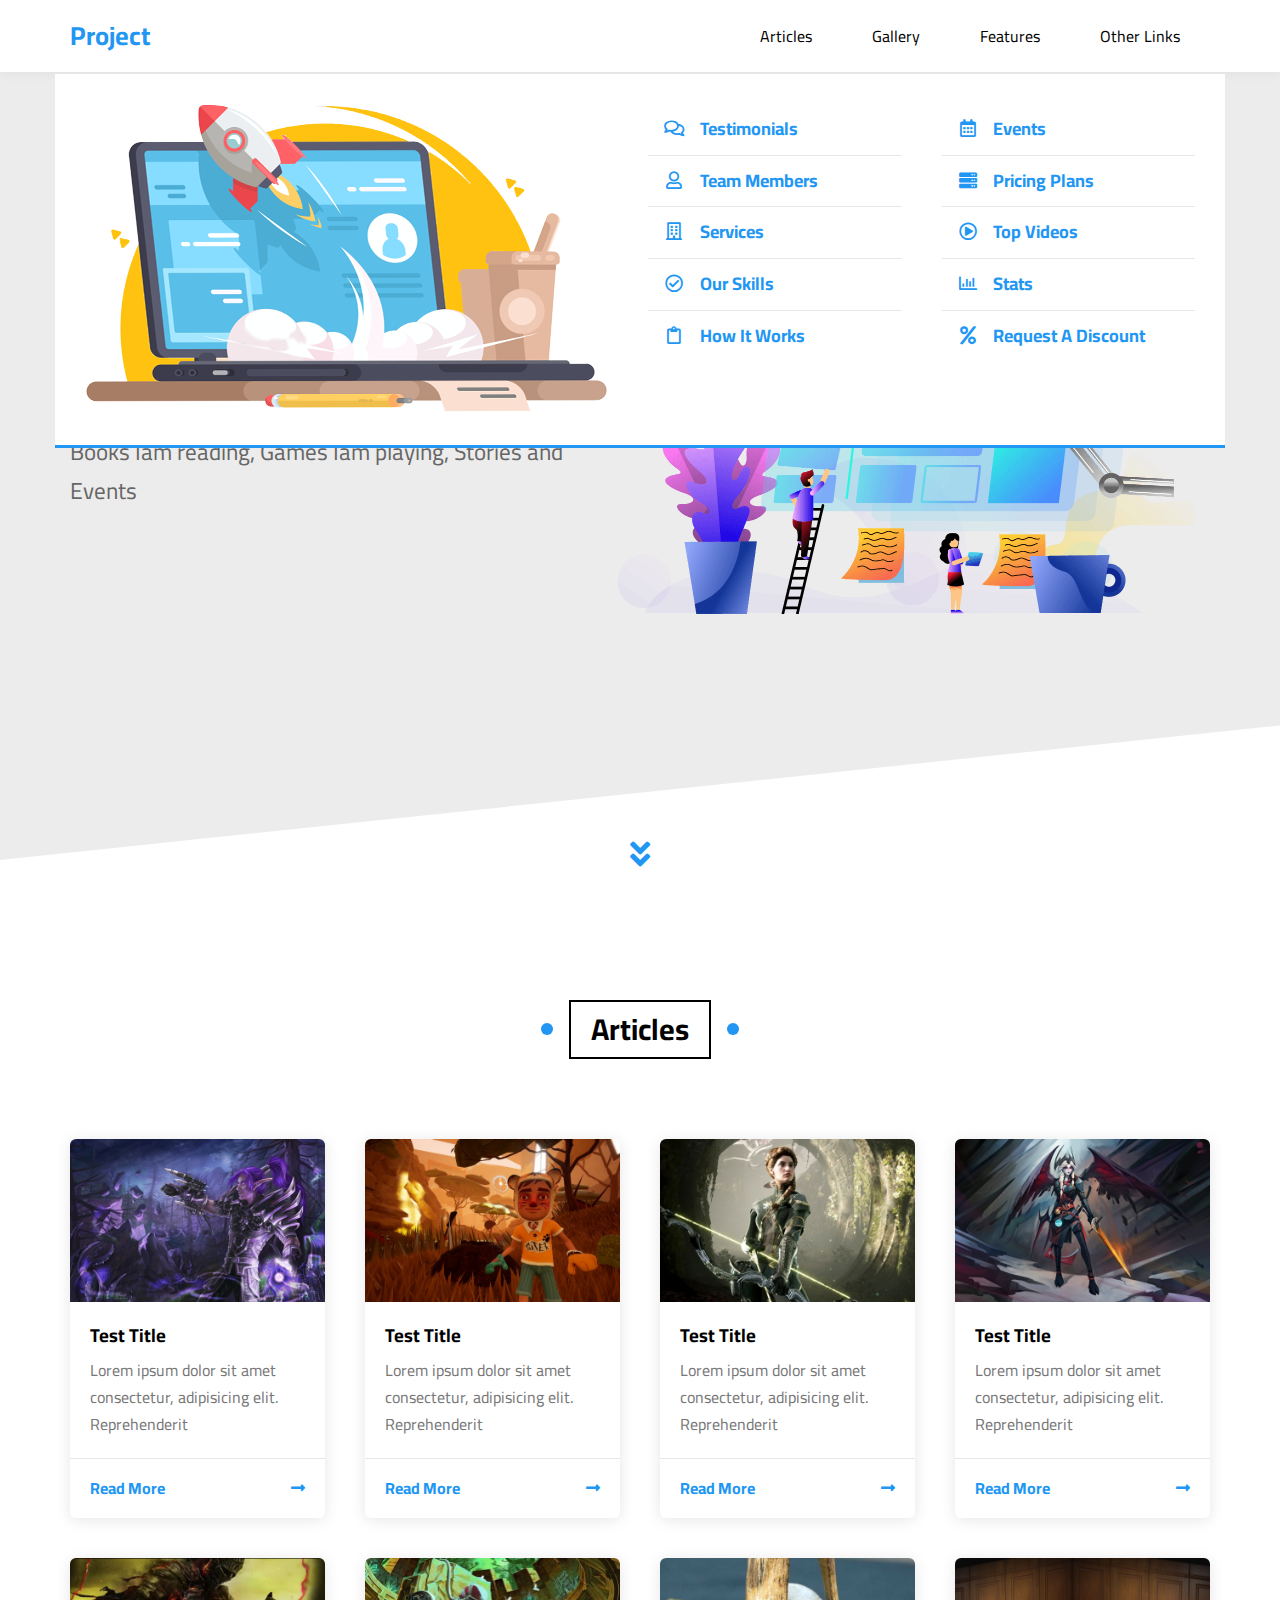
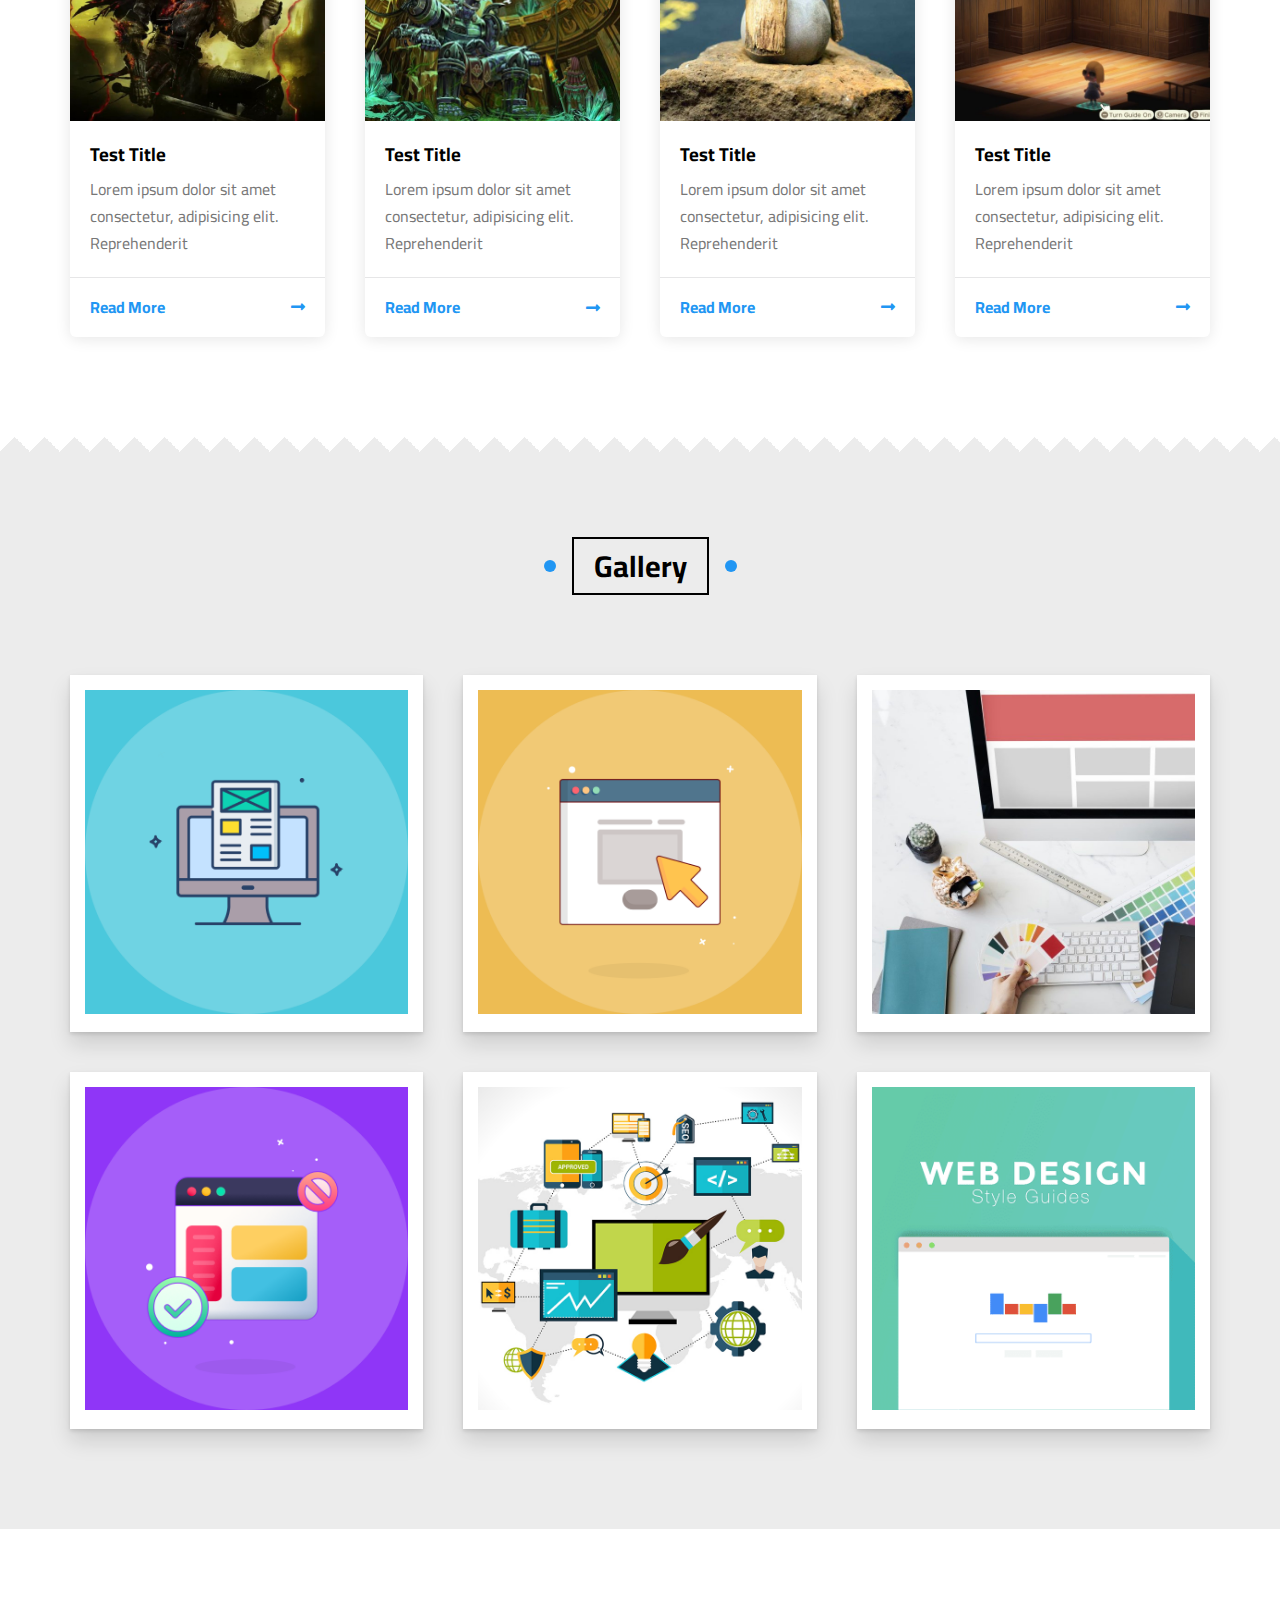
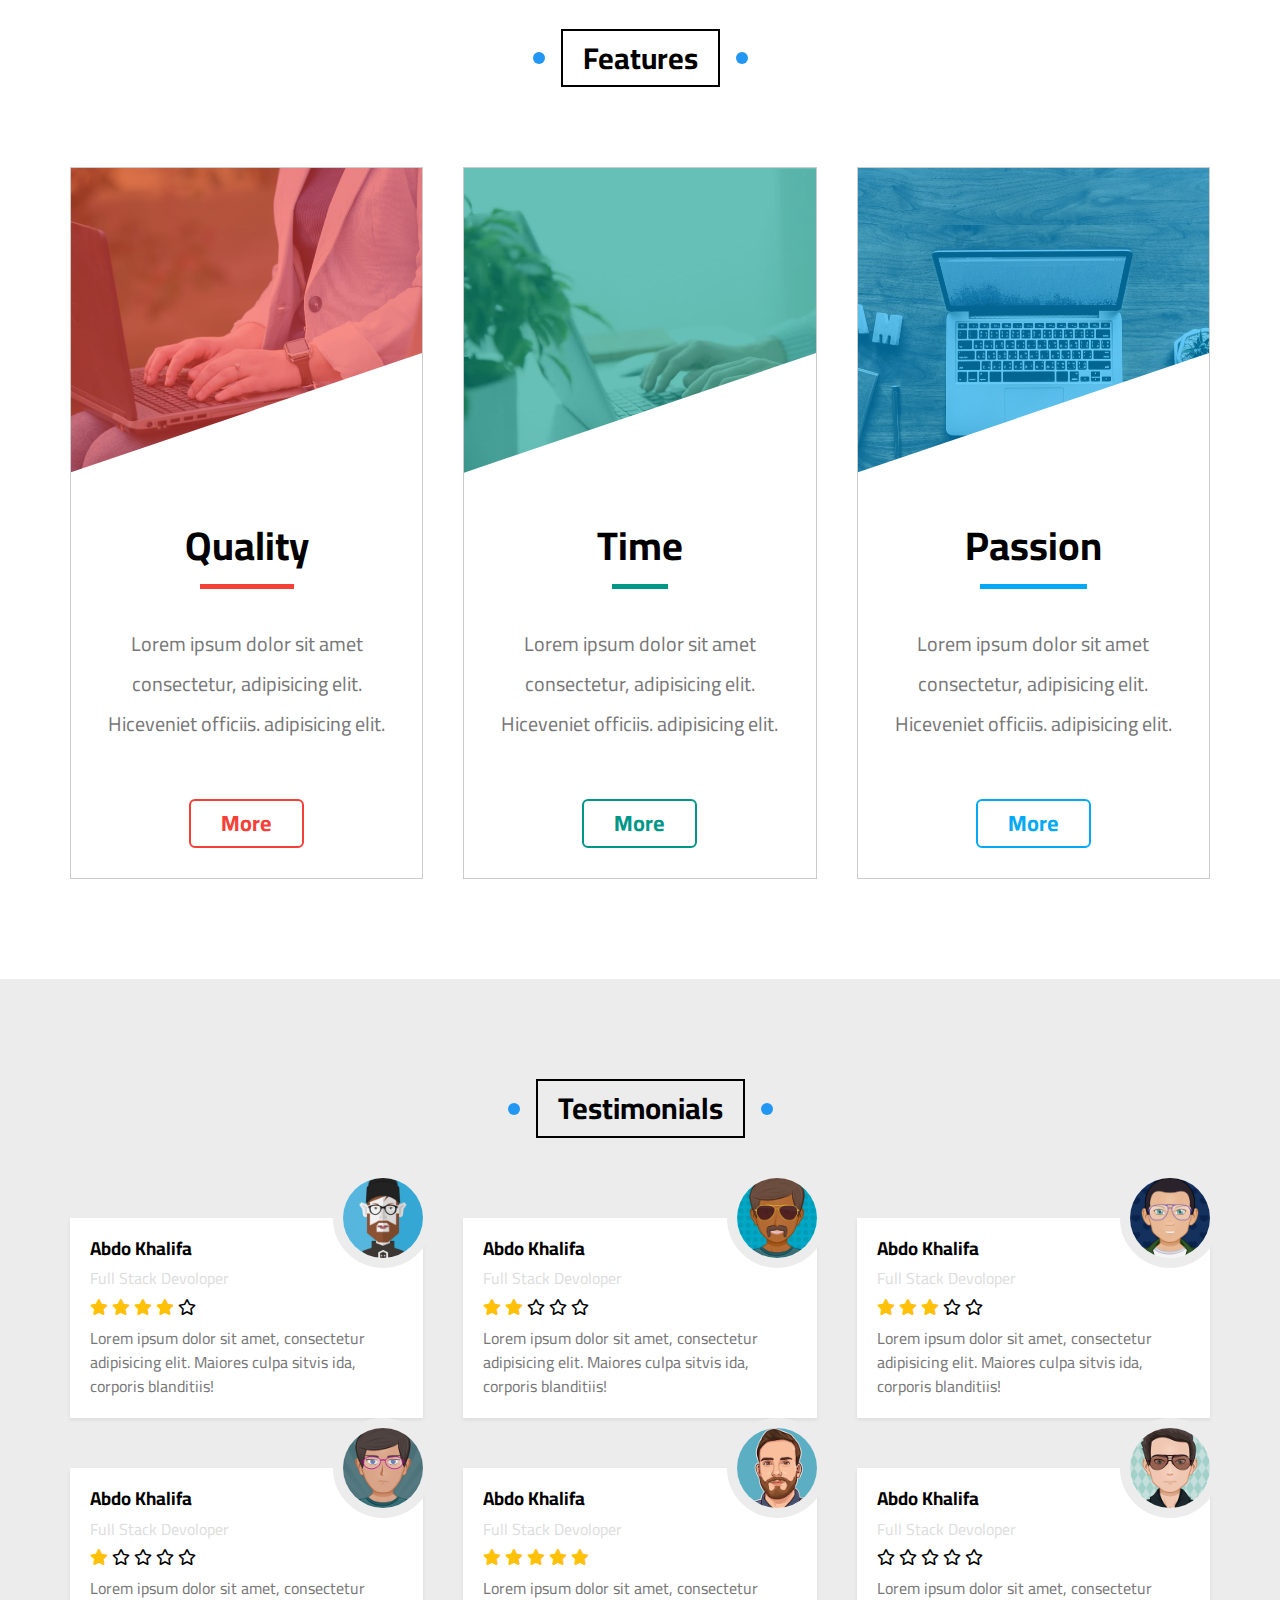
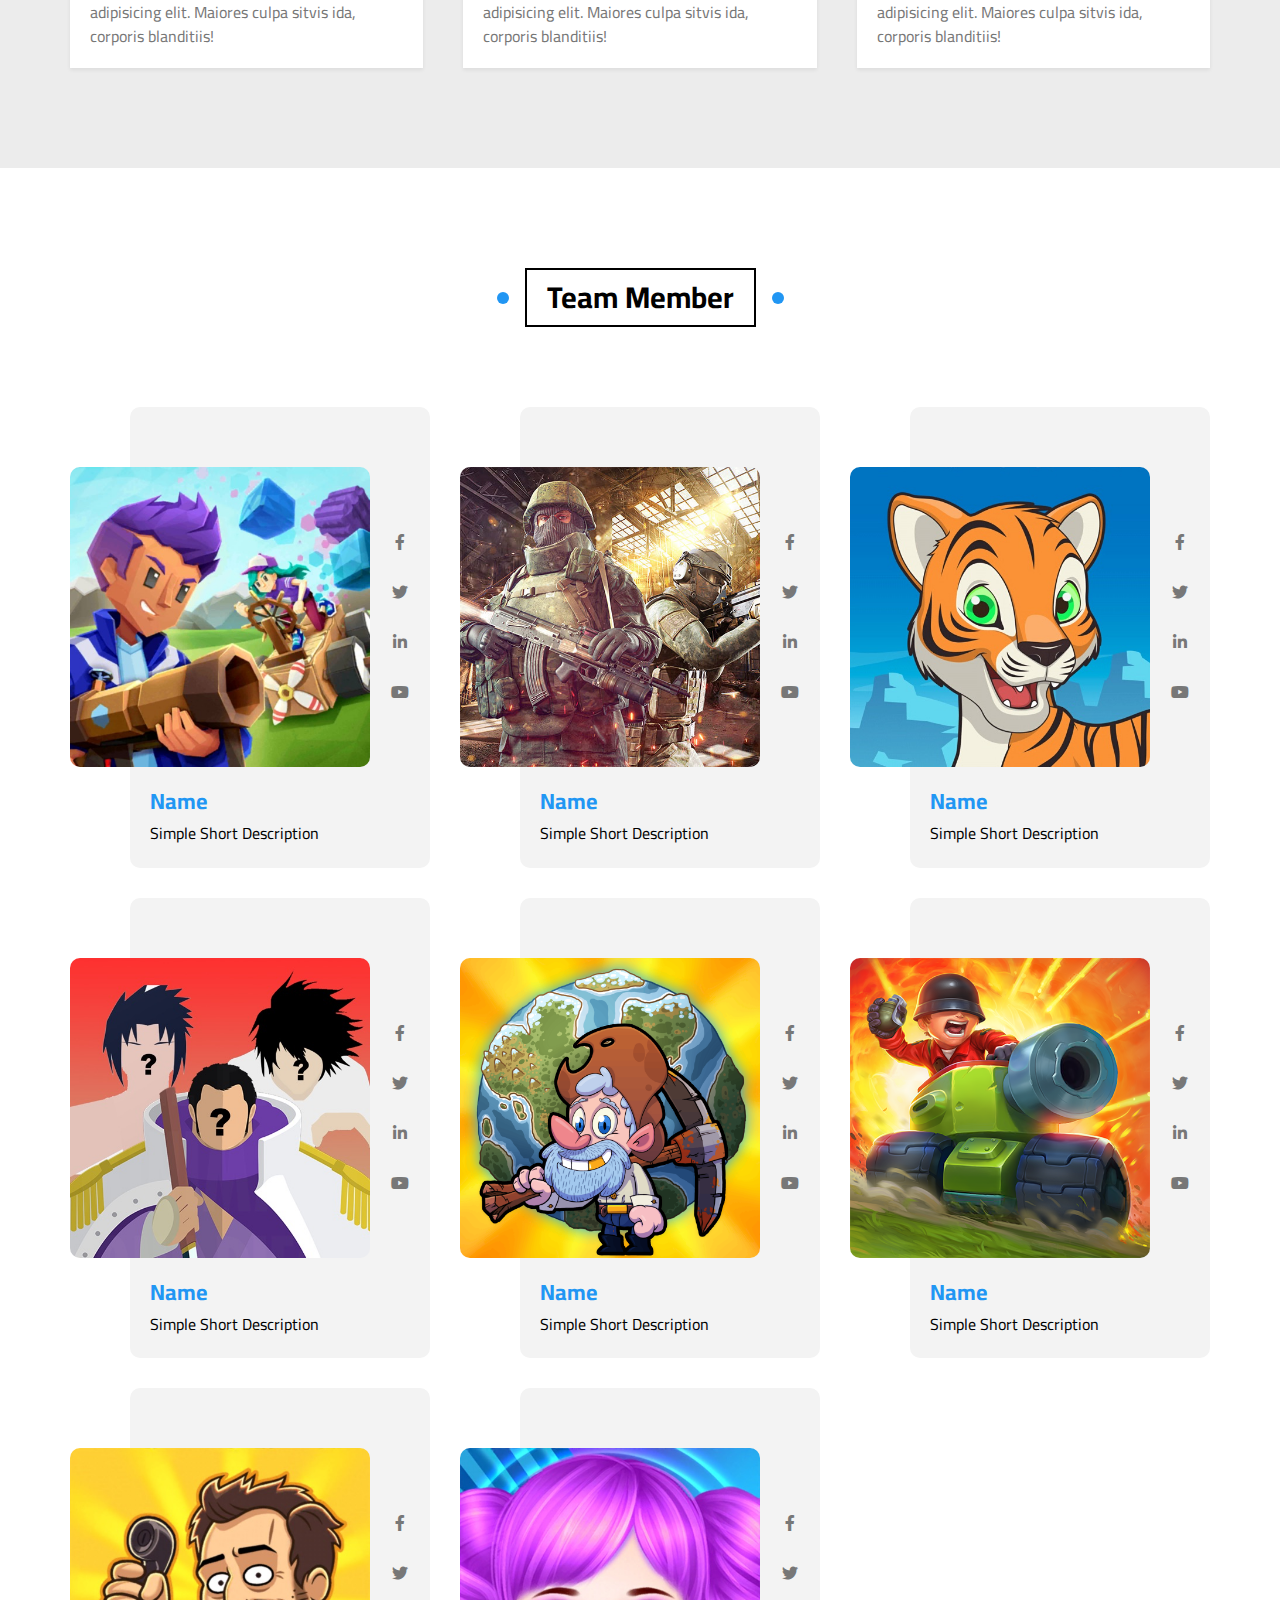
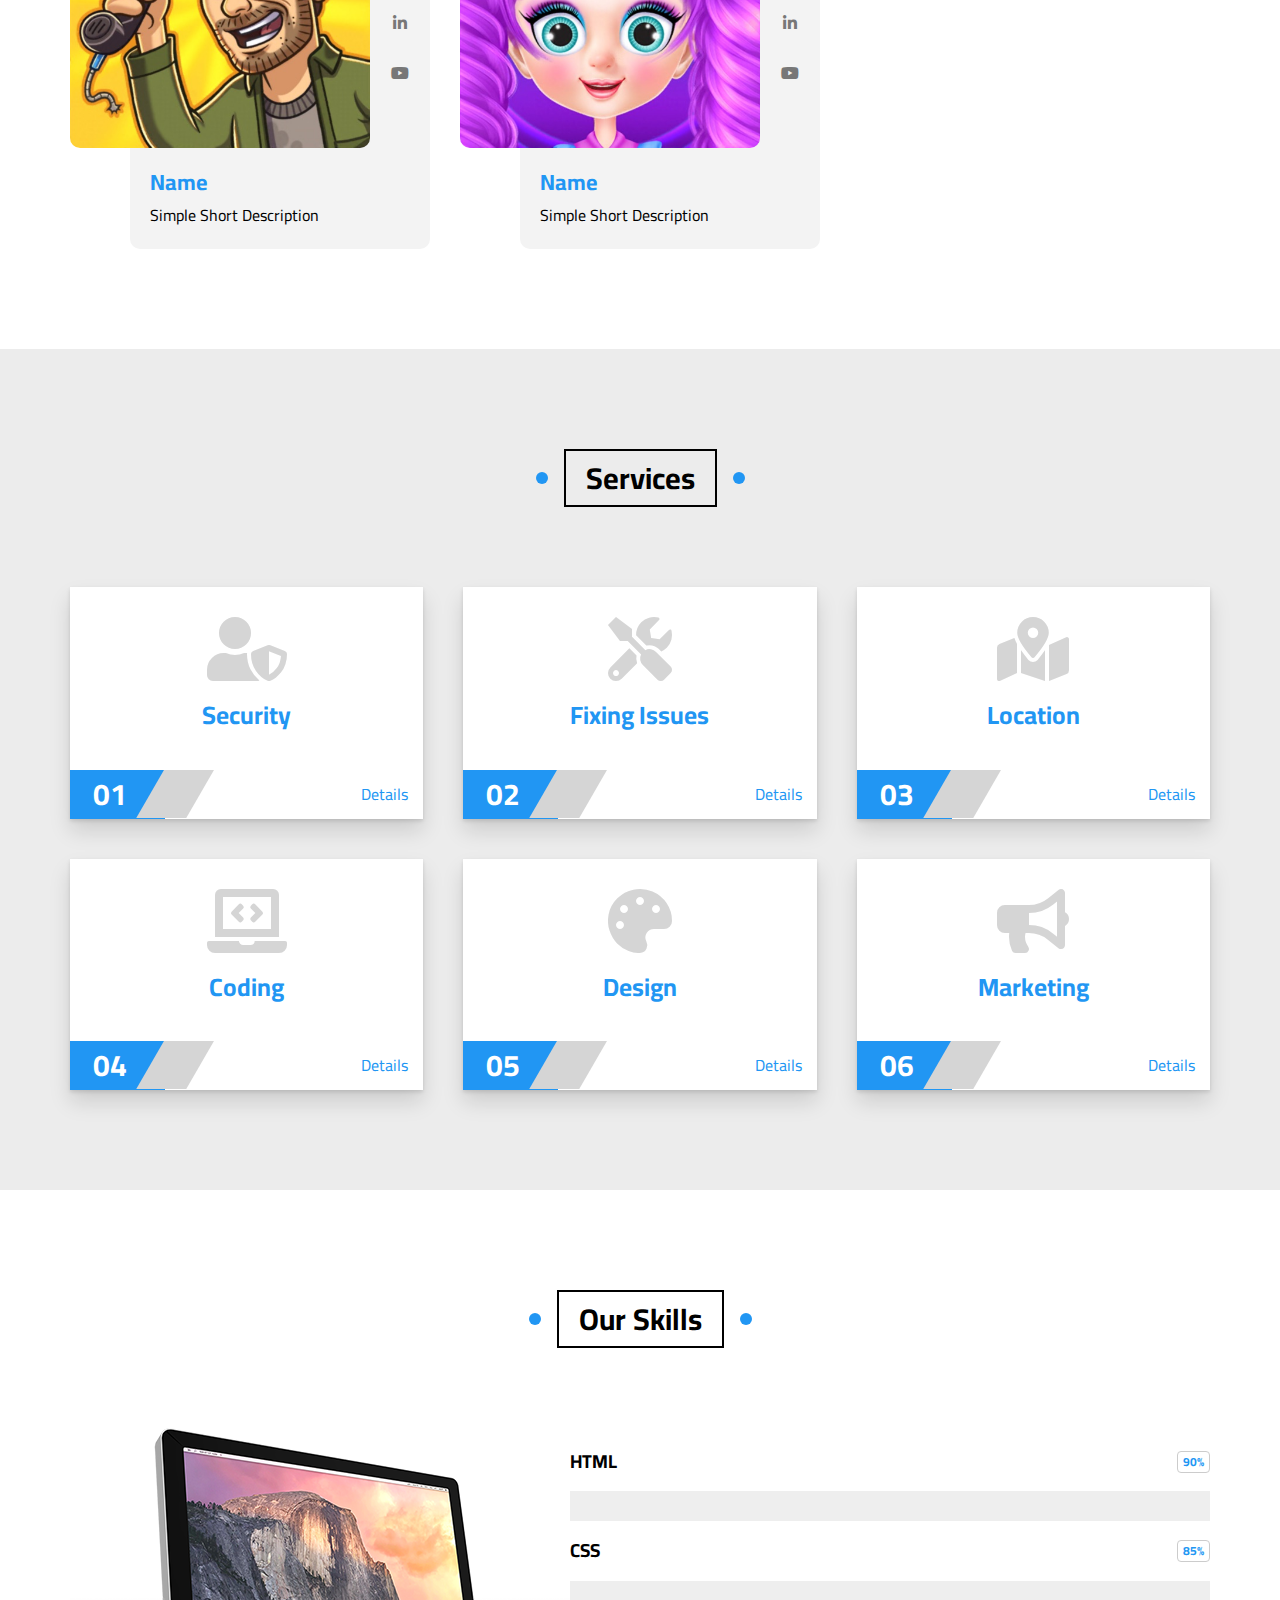
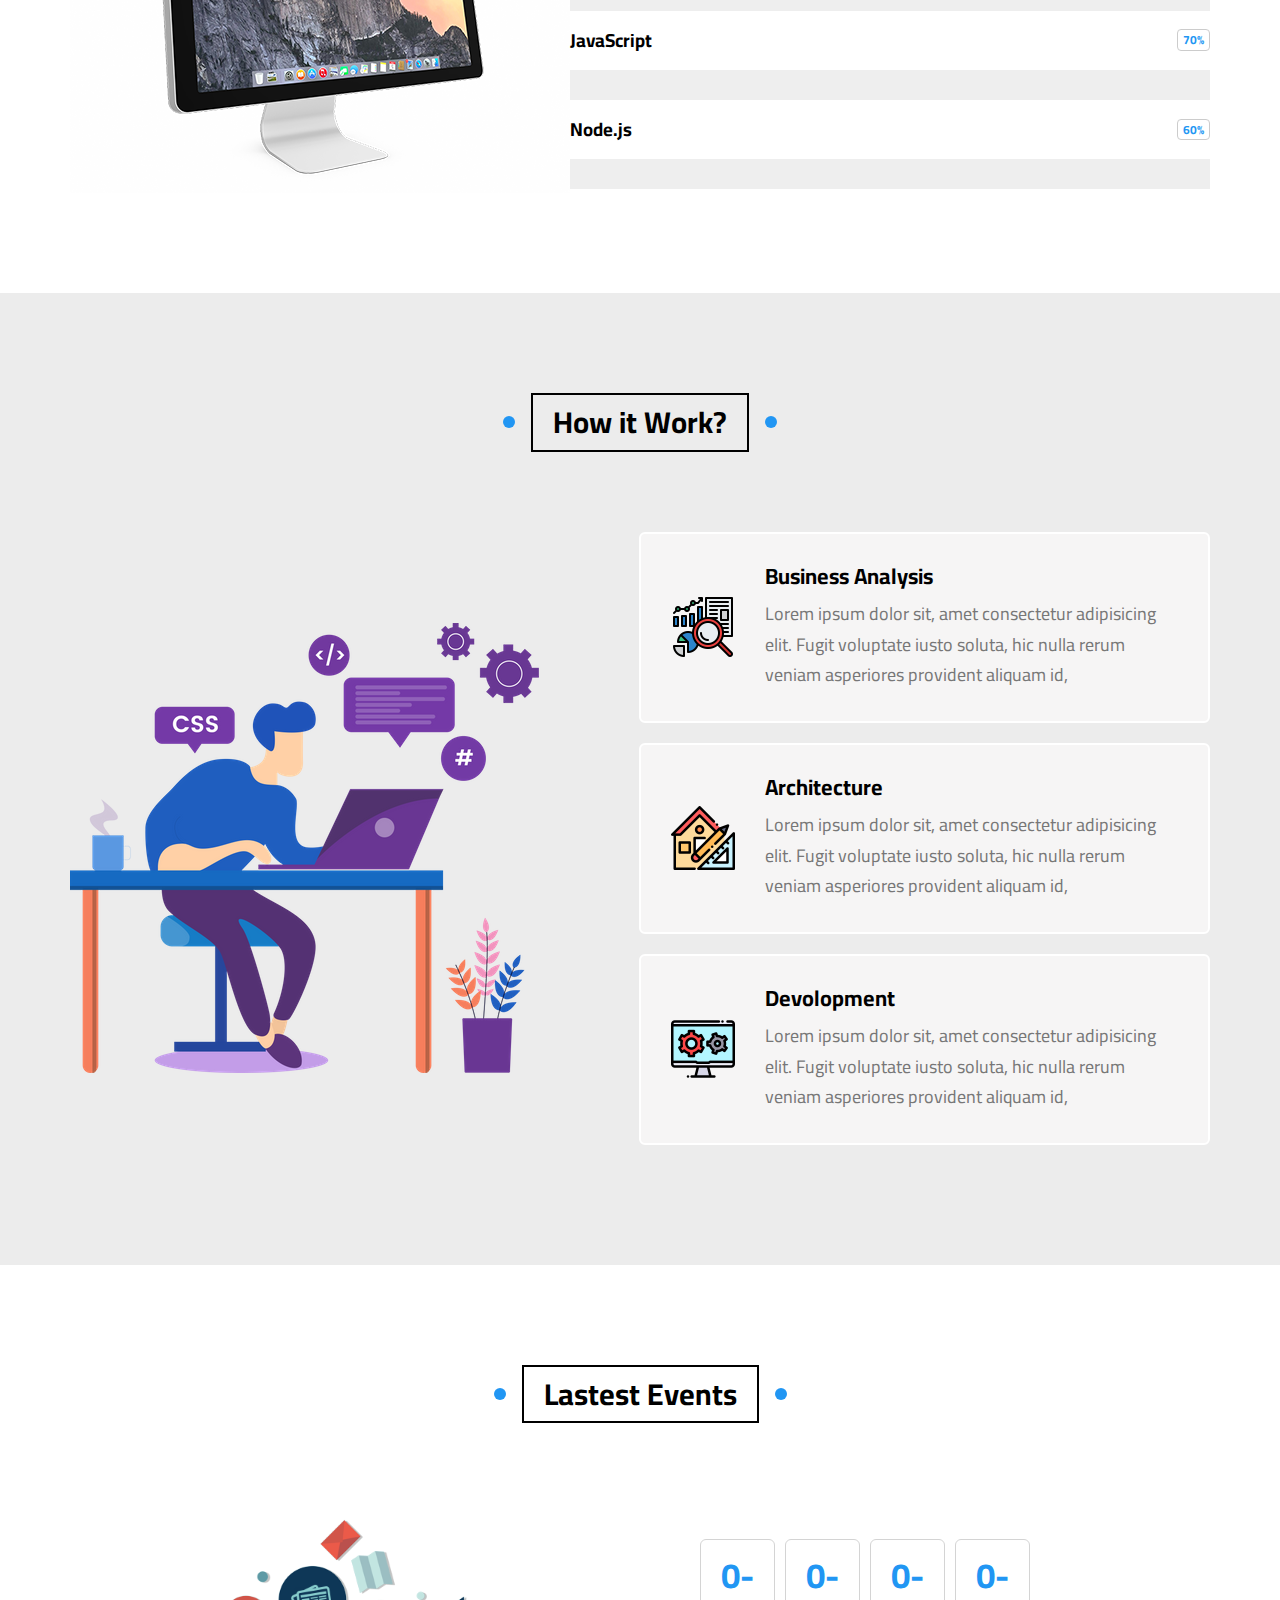
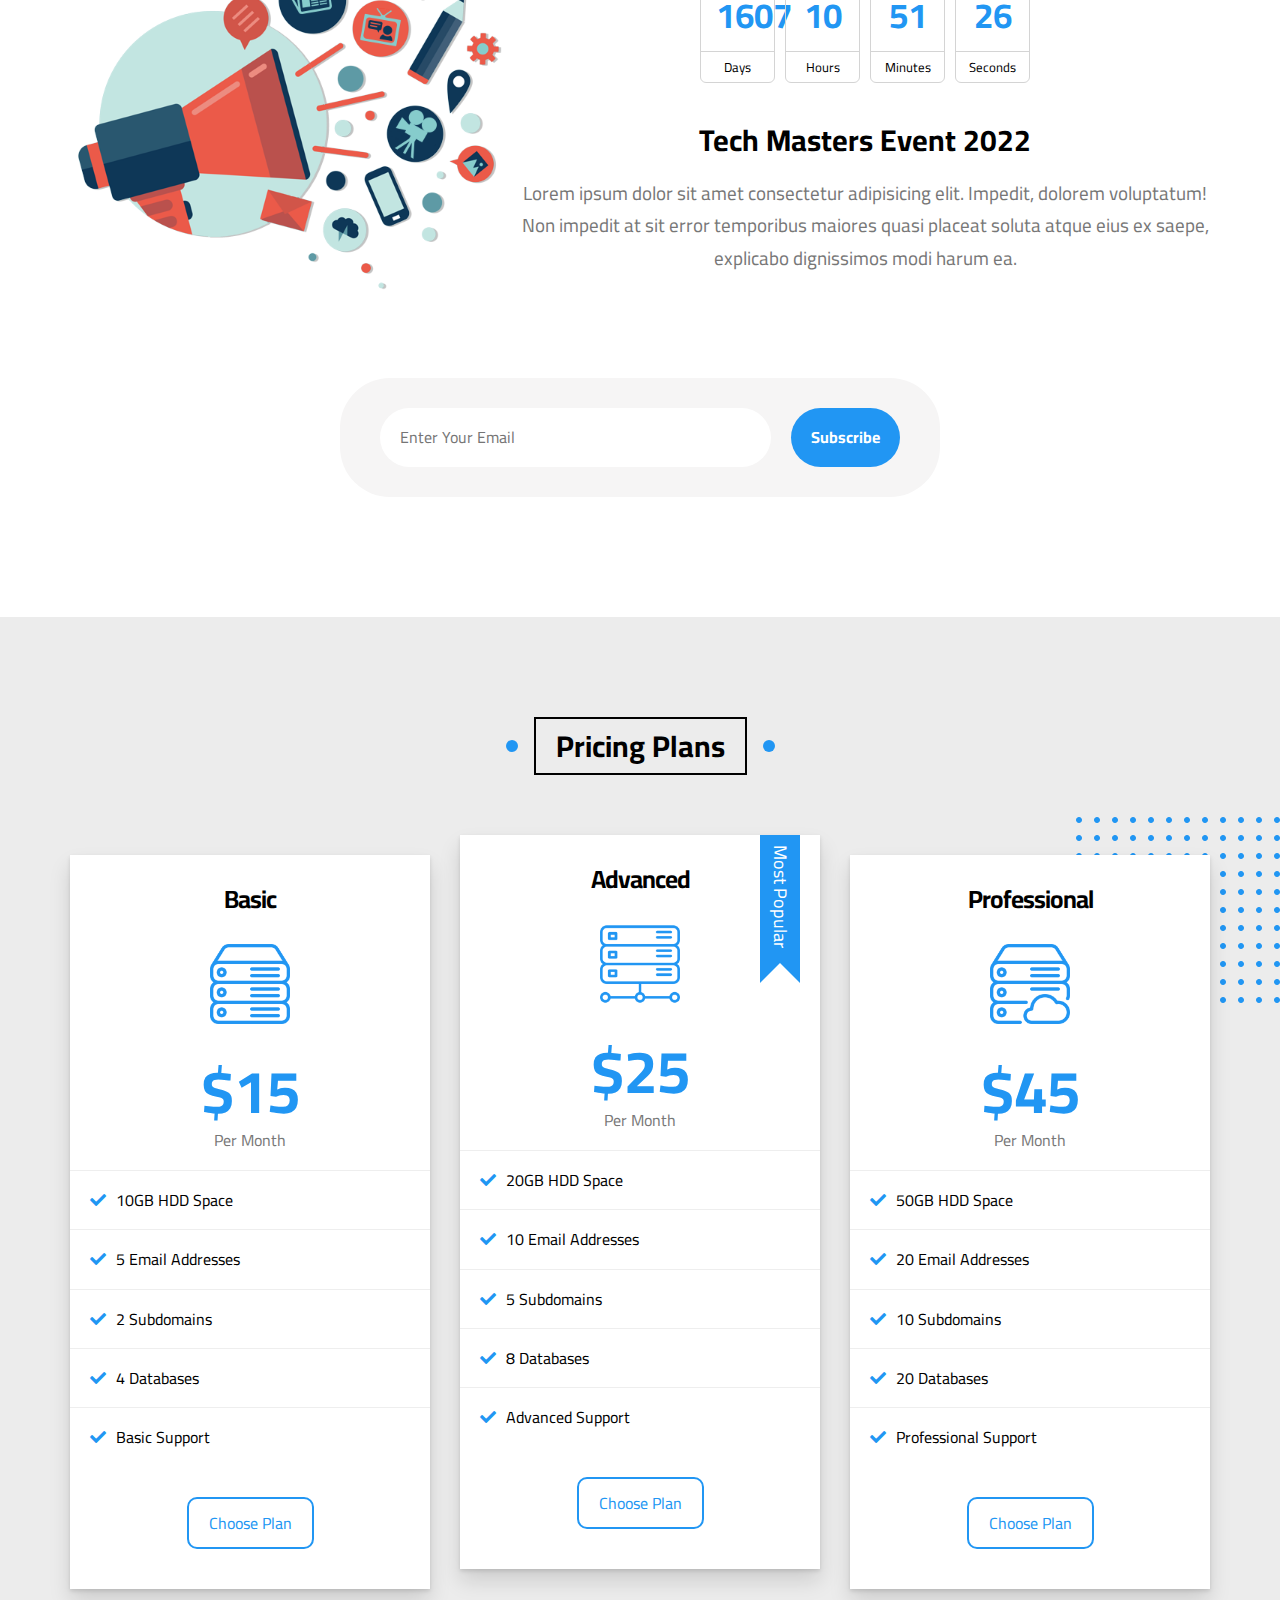
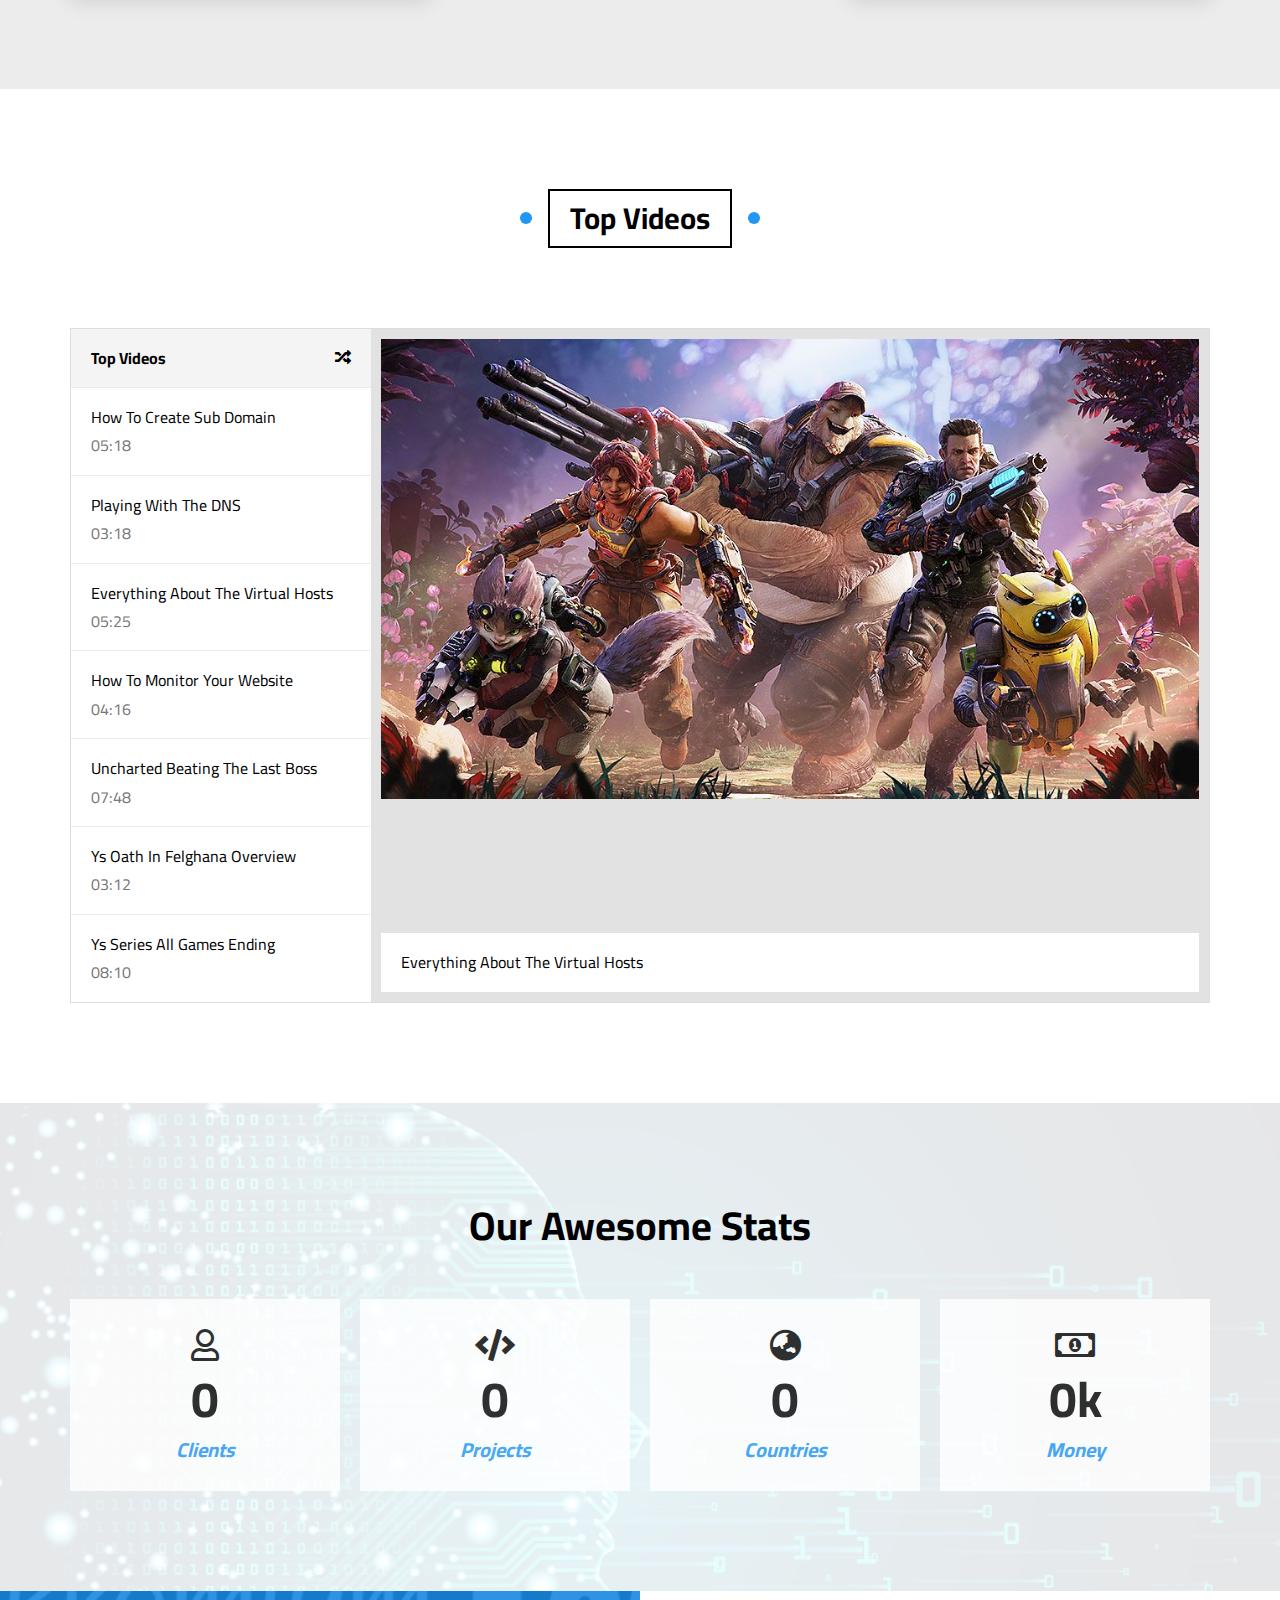
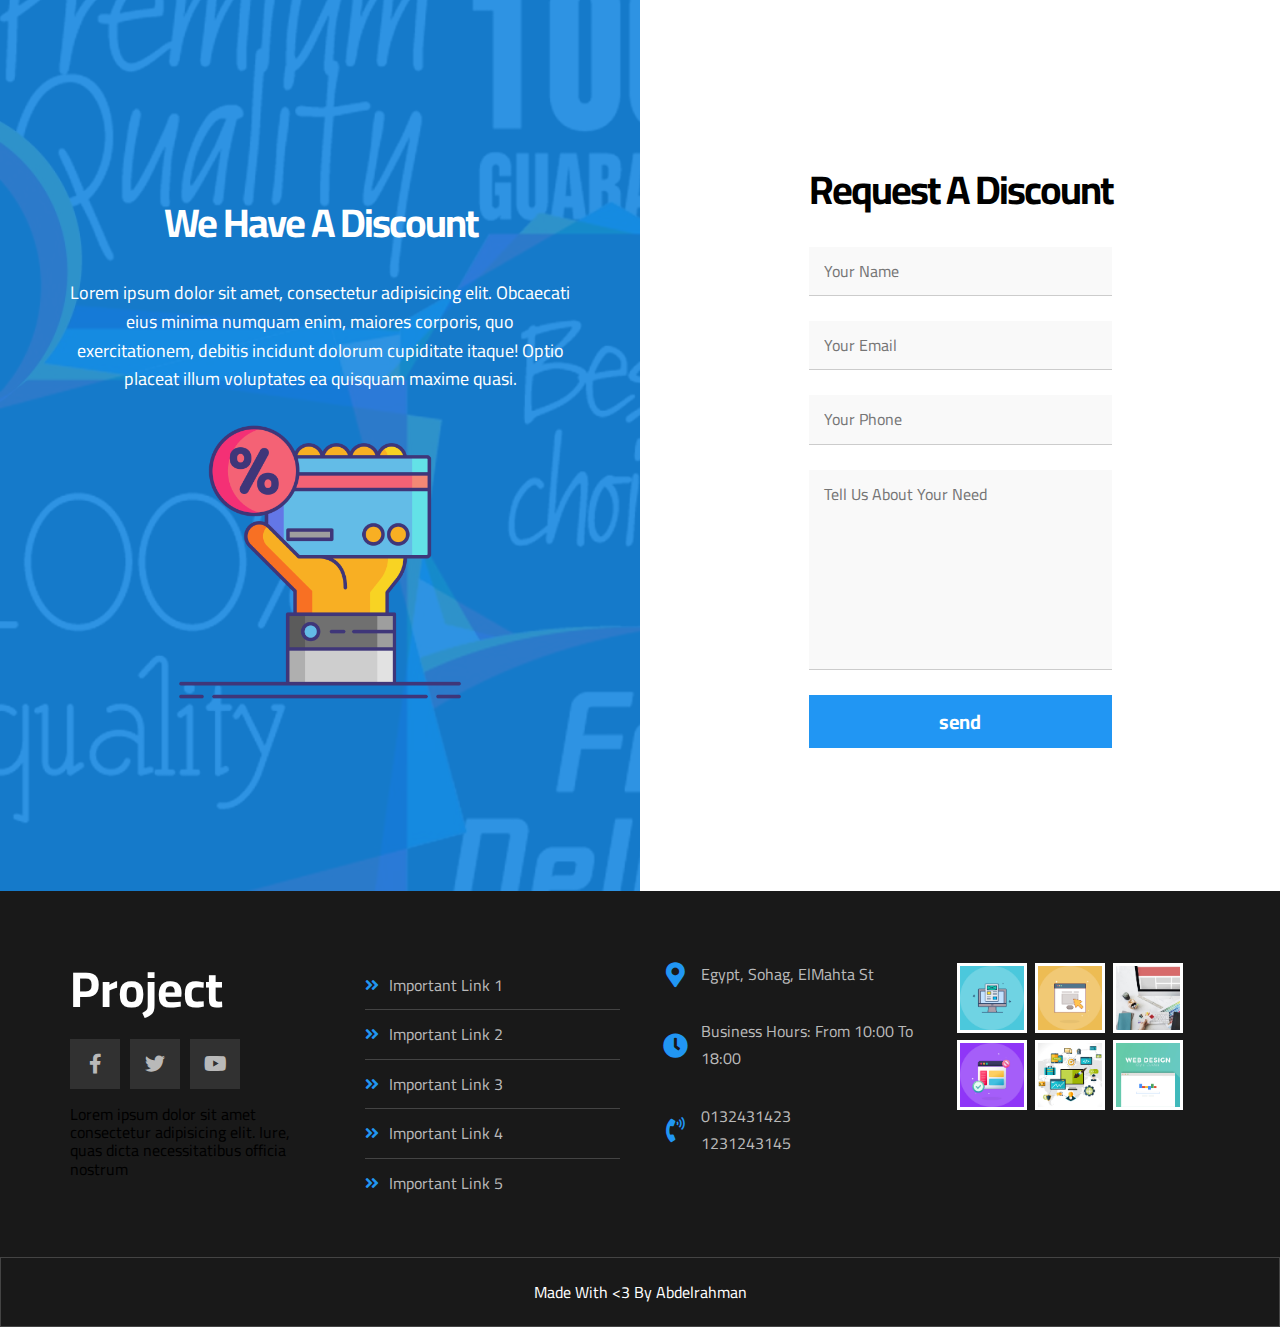
<file: index.html>
<!DOCTYPE html>
<html lang="en">
	<head>
		<meta charset="UTF-8" />
		<meta http-equiv="X-UA-Compatible" content="IE=edge" />
		<meta name="viewport" content="width=device-width, initial-scale=1.0" />
		<title>Project</title>
		<!-- Normalize Sheet -->
		<link rel="stylesheet" href="css/normalize.css" />
		<!-- Style sheeet -->
		<link rel="stylesheet" href="css/ninth.css" />
		<!-- Font awesome Sheet -->
		<link rel="stylesheet" href="css/all.min.css" />
		<link rel="preconnect" href="https://fonts.googleapis.com" />
		<link rel="preconnect" href="https://fonts.gstatic.com" crossorigin />
		<!--Cairo font -->
		<link
			href="https://fonts.googleapis.com/css2?family=Cairo:wght@300;400;700&display=swap"
			rel="stylesheet"
		/>
	</head>
	<body>
		<!-- Start Header -->
		<div class="header">
			<div class="container">
				<a href="#" class="logo">Project</a>
				<ul class="mainNav">
					<li><a href="#articles">Articles</a></li>
					<li><a href="#gallery">Gallery</a></li>
					<li><a href="#features"> Features</a></li>
					<li>
						<a href="#"  class="other-links">Other Links</a>
						<!-- Start megaMenu -->
						<div class="megaMenu" >
							<div class="image">
								<img src="img/megamenu.png" alt="" />
							</div>
							<ul class="links">
								<li>
									<a href="#testimonials"
										><i class="far fa-comments fa-fw"></i> Testimonials</a
									>
								</li>
								<li>
									<a href="#team"
										><i class="far fa-user fa-fw"></i> Team Members</a
									>
								</li>
								<li>
									<a href="#services"
										><i class="far fa-building fa-fw"></i> Services</a
									>
								</li>
								<li>
									<a href="#ourSkills"
										><i class="far fa-check-circle fa-fw"></i> Our Skills</a
									>
								</li>
								<li>
									<a href="#workSteps"
										><i class="far fa-clipboard fa-fw"></i> How It Works</a
									>
								</li>
							</ul>
							<ul class="links">
								<li>
									<a href="#events"
										><i class="far fa-calendar-alt fa-fw"></i> Events</a
									>
								</li>
								<li>
									<a href="#pricing"
										><i class="fas fa-server fa-fw"></i> Pricing Plans</a
									>
								</li>
								<li>
									<a href="#video"
										><i class="far fa-play-circle fa-fw"></i> Top Videos</a
									>
								</li>
								<li>
									<a href="#stats"
										><i class="far fa-chart-bar fa-fw"></i> Stats</a
									>
								</li>
								<li>
									<a href="#discount"
										><i class="fas fa-percent fa-fw"></i> Request A Discount</a
									>
								</li>
							</ul>
						</div>
						<!-- End megaMenu -->
					</li>
				</ul>
			</div>
		</div>
		<!-- End Header -->
		<!-- Start Landing -->
		<div class="landing">
			<div class="container">
				<div class="text">
					<h1>Welcome, To My Project</h1>
					<p>
						Here Iam gonna share everything about my life. Books Iam reading,
						Games Iam playing, Stories and Events
					</p>
				</div>
				<div class="image">
					<img src="img/landing-image.png" alt="" />
				</div>
			</div>
			<a href="#articles" class="goDown">
				<i class="fas fa-angle-double-down fa-2x"></i>
			</a>
		</div>
		<!-- End Landing -->
		<!-- Start Articles -->
		<div class="articles" id="articles">
			<h2 class="mainTitle">Articles</h2>
			<div class="container">
				<div class="box">
					<img src="img/cat-01.jpg" alt="" />
					<div class="content">
						<h3>Test Title</h3>
						<p>
							Lorem ipsum dolor sit amet consectetur, adipisicing elit.
							Reprehenderit
						</p>
					</div>
					<div class="info">
						<a href="">Read More</a>
						<i class="fas fa-long-arrow-alt-right"></i>
					</div>
				</div>
				<div class="box">
					<img src="img/cat-02.jpg" alt="" />
					<div class="content">
						<h3>Test Title</h3>
						<p>
							Lorem ipsum dolor sit amet consectetur, adipisicing elit.
							Reprehenderit
						</p>
					</div>
					<div class="info">
						<a href="">Read More</a>
						<i class="fas fa-long-arrow-alt-right"></i>
					</div>
				</div>
				<div class="box">
					<img src="img/cat-03.jpg" alt="" />
					<div class="content">
						<h3>Test Title</h3>
						<p>
							Lorem ipsum dolor sit amet consectetur, adipisicing elit.
							Reprehenderit
						</p>
					</div>
					<div class="info">
						<a href="">Read More</a>
						<i class="fas fa-long-arrow-alt-right"></i>
					</div>
				</div>
				<div class="box">
					<img src="img/cat-04.jpg" alt="" />
					<div class="content">
						<h3>Test Title</h3>
						<p>
							Lorem ipsum dolor sit amet consectetur, adipisicing elit.
							Reprehenderit
						</p>
					</div>
					<div class="info">
						<a href="">Read More</a>
						<i class="fas fa-long-arrow-alt-right"></i>
					</div>
				</div>
				<div class="box">
					<img src="img/cat-05.jpg" alt="" />
					<div class="content">
						<h3>Test Title</h3>
						<p>
							Lorem ipsum dolor sit amet consectetur, adipisicing elit.
							Reprehenderit
						</p>
					</div>
					<div class="info">
						<a href="">Read More</a>
						<i class="fas fa-long-arrow-alt-right"></i>
					</div>
				</div>
				<div class="box">
					<img src="img/cat-06.jpg" alt="" />
					<div class="content">
						<h3>Test Title</h3>
						<p>
							Lorem ipsum dolor sit amet consectetur, adipisicing elit.
							Reprehenderit
						</p>
					</div>
					<div class="info">
						<a href="">Read More</a>
						<i class="fas fa-long-arrow-alt-right"></i>
					</div>
				</div>
				<div class="box">
					<img src="img/cat-07.jpg" alt="" />
					<div class="content">
						<h3>Test Title</h3>
						<p>
							Lorem ipsum dolor sit amet consectetur, adipisicing elit.
							Reprehenderit
						</p>
					</div>
					<div class="info">
						<a href="">Read More</a>
						<i class="fas fa-long-arrow-alt-right"></i>
					</div>
				</div>
				<div class="box">
					<img src="img/cat-08.jpg" alt="" />
					<div class="content">
						<h3>Test Title</h3>
						<p>
							Lorem ipsum dolor sit amet consectetur, adipisicing elit.
							Reprehenderit
						</p>
					</div>
					<div class="info">
						<a href="">Read More</a>
						<i class="fas fa-long-arrow-alt-right"></i>
					</div>
				</div>
			</div>
		</div>
		<div class="spikes"></div>
		<!-- End Articles -->
		<!-- Start Gallery -->
		<div class="gallery" id="gallery">
			
			<h2 class="mainTitle">Gallery</h2>
			<div class="container">
				<div class="box">
					<div class="image">
						<img src="img/gallery-01.png" alt="" />
					</div>
				</div>
				<div class="box">
					<div class="image">
						<img src="img/gallery-02.png" alt="" />
					</div>
				</div>
				<div class="box">
					<div class="image">
						<img src="img/gallery-03.png" alt="" />
					</div>
				</div>
				<div class="box">
					<div class="image">
						<img src="img/gallery-04.png" alt="" />
					</div>
				</div>
				<div class="box">
					<div class="image">
						<img src="img/gallery-05.png" alt="" />
					</div>
				</div>
				<div class="box">
					<div class="image">
						<img src="img/gallery-06.png" alt="" />
					</div>
				</div>
			</div>
		</div>
		<!-- End Gallery -->
		<!-- Stsrt Features -->
		<div class="features" id="features">
			<h2 class="mainTitle">Features</h2>
			<div class="container">
				<div class="box quality">
					<div class="image">
						<img src="img/features-01.jpg" alt="" />
					</div>
					<h2>Quality</h2>
					<p>
						Lorem ipsum dolor sit amet consectetur, adipisicing elit. Hiceveniet
						officiis. adipisicing elit.
					</p>
					<a href="#">More</a>
				</div>
				<div class="box time">
					<div class="image">
						<img src="img/features-02.jpg" alt="" />
					</div>
					<h2>Time</h2>
					<p>
						Lorem ipsum dolor sit amet consectetur, adipisicing elit. Hiceveniet
						officiis. adipisicing elit.
					</p>
					<a href="#">More</a>
				</div>
				<div class="box passion">
					<div class="image">
						<img src="img/features-03.jpg" alt="" />
					</div>
					<h2>Passion</h2>
					<p>
						Lorem ipsum dolor sit amet consectetur, adipisicing elit. Hiceveniet
						officiis. adipisicing elit.
					</p>
					<a href="#">More</a>
				</div>
			</div>
		</div>
		<!-- End Features -->
		<!-- Start Testimonials -->
		<div class="testimonials" id="testimonials">
			<h2 class="mainTitle">Testimonials</h2>
			<div class="container">
				<div class="box">
					<img src="img/avatar-01.png" alt="" />
					<h3>Abdo Khalifa</h3>
					<span class="title">Full Stack Devoloper</span>
					<div class="rate">
						<i class="filled fas fa-star"></i>
						<i class="filled fas fa-star"></i>
						<i class="filled fas fa-star"></i>
						<i class="filled fas fa-star"></i>
						<i class="far fa-star"></i>
					</div>
					<p>
						Lorem ipsum dolor sit amet, consectetur adipisicing elit. Maiores
						culpa sitvis ida, corporis blanditiis!
					</p>
				</div>
				<div class="box">
					<img src="img/avatar-02.png" alt="" />
					<h3>Abdo Khalifa</h3>
					<span class="title">Full Stack Devoloper</span>
					<div class="rate">
						<i class="filled fas fa-star"></i>
						<i class="filled fas fa-star"></i>
						<i class="far fa-star"></i>
						<i class="far fa-star"></i>
						<i class="far fa-star"></i>
					</div>
					<p>
						Lorem ipsum dolor sit amet, consectetur adipisicing elit. Maiores
						culpa sitvis ida, corporis blanditiis!
					</p>
				</div>
				<div class="box">
					<img src="img/avatar-03.png" alt="" />
					<h3>Abdo Khalifa</h3>
					<span class="title">Full Stack Devoloper</span>
					<div class="rate">
						<i class="filled fas fa-star"></i>
						<i class="filled fas fa-star"></i>
						<i class="filled fas fa-star"></i>
						<i class="far fa-star"></i>
						<i class="far fa-star"></i>
					</div>
					<p>
						Lorem ipsum dolor sit amet, consectetur adipisicing elit. Maiores
						culpa sitvis ida, corporis blanditiis!
					</p>
				</div>
				<div class="box">
					<img src="img/avatar-04.png" alt="" />
					<h3>Abdo Khalifa</h3>
					<span class="title">Full Stack Devoloper</span>
					<div class="rate">
						<i class="filled fas fa-star"></i>
						<i class="far fa-star"></i>
						<i class="far fa-star"></i>
						<i class="far fa-star"></i>
						<i class="far fa-star"></i>
					</div>
					<p>
						Lorem ipsum dolor sit amet, consectetur adipisicing elit. Maiores
						culpa sitvis ida, corporis blanditiis!
					</p>
				</div>
				<div class="box">
					<img src="img/avatar-05.png" alt="" />
					<h3>Abdo Khalifa</h3>
					<span class="title">Full Stack Devoloper</span>
					<div class="rate">
						<i class="filled fas fa-star"></i>
						<i class="filled fas fa-star"></i>
						<i class="filled fas fa-star"></i>
						<i class="filled fas fa-star"></i>
						<i class="filled fas fa-star"></i>
					</div>
					<p>
						Lorem ipsum dolor sit amet, consectetur adipisicing elit. Maiores
						culpa sitvis ida, corporis blanditiis!
					</p>
				</div>
				<div class="box">
					<img src="img/avatar-06.png" alt="" />
					<h3>Abdo Khalifa</h3>
					<span class="title">Full Stack Devoloper</span>
					<div class="rate">
						<i class="far fa-star"></i>
						<i class="far fa-star"></i>
						<i class="far fa-star"></i>
						<i class="far fa-star"></i>
						<i class="far fa-star"></i>
					</div>
					<p>
						Lorem ipsum dolor sit amet, consectetur adipisicing elit. Maiores
						culpa sitvis ida, corporis blanditiis!
					</p>
				</div>
			</div>
		</div>
		<!-- End Testimonials -->
		<!-- Start Team Member -->
		<div class="team" id="team">
			<h2 class="mainTitle">Team Member</h2>
			<div class="container">
				<div class="box">
					<div class="data">
						<img src="img/team-01.jpg" alt="" />
						<div class="social">
							<a href="#"><i class="fab fa-facebook-f"></i></a>
							<a href="#"><i class="fab fa-twitter"></i></a>
							<a href="#"><i class="fab fa-linkedin-in"></i></a>
							<a href="#"><i class="fab fa-youtube"></i></a>
						</div>
					</div>
					<div class="info">
						<h3>Name</h3>
						<p>Simple Short Description</p>
					</div>
				</div>
				<div class="box">
					<div class="data">
						<img src="img/team-02.jpg" alt="" />
						<div class="social">
							<a href="#"><i class="fab fa-facebook-f"></i></a>
							<a href="#"><i class="fab fa-twitter"></i></a>
							<a href="#"><i class="fab fa-linkedin-in"></i></a>
							<a href="#"><i class="fab fa-youtube"></i></a>
						</div>
					</div>
					<div class="info">
						<h3>Name</h3>
						<p>Simple Short Description</p>
					</div>
				</div>
				<div class="box">
					<div class="data">
						<img src="img/team-03.jpg" alt="" />
						<div class="social">
							<a href="#"><i class="fab fa-facebook-f"></i></a>
							<a href="#"><i class="fab fa-twitter"></i></a>
							<a href="#"><i class="fab fa-linkedin-in"></i></a>
							<a href="#"><i class="fab fa-youtube"></i></a>
						</div>
					</div>
					<div class="info">
						<h3>Name</h3>
						<p>Simple Short Description</p>
					</div>
				</div>
				<div class="box">
					<div class="data">
						<img src="img/team-04.jpg" alt="" />
						<div class="social">
							<a href="#"><i class="fab fa-facebook-f"></i></a>
							<a href="#"><i class="fab fa-twitter"></i></a>
							<a href="#"><i class="fab fa-linkedin-in"></i></a>
							<a href="#"><i class="fab fa-youtube"></i></a>
						</div>
					</div>
					<div class="info">
						<h3>Name</h3>
						<p>Simple Short Description</p>
					</div>
				</div>
				<div class="box">
					<div class="data">
						<img src="img/team-05.jpg" alt="" />
						<div class="social">
							<a href="#"><i class="fab fa-facebook-f"></i></a>
							<a href="#"><i class="fab fa-twitter"></i></a>
							<a href="#"><i class="fab fa-linkedin-in"></i></a>
							<a href="#"><i class="fab fa-youtube"></i></a>
						</div>
					</div>
					<div class="info">
						<h3>Name</h3>
						<p>Simple Short Description</p>
					</div>
				</div>
				<div class="box">
					<div class="data">
						<img src="img/team-06.jpg" alt="" />
						<div class="social">
							<a href="#"><i class="fab fa-facebook-f"></i></a>
							<a href="#"><i class="fab fa-twitter"></i></a>
							<a href="#"><i class="fab fa-linkedin-in"></i></a>
							<a href="#"><i class="fab fa-youtube"></i></a>
						</div>
					</div>
					<div class="info">
						<h3>Name</h3>
						<p>Simple Short Description</p>
					</div>
				</div>
				<div class="box">
					<div class="data">
						<img src="img/team-07.jpg" alt="" />
						<div class="social">
							<a href="#"><i class="fab fa-facebook-f"></i></a>
							<a href="#"><i class="fab fa-twitter"></i></a>
							<a href="#"><i class="fab fa-linkedin-in"></i></a>
							<a href="#"><i class="fab fa-youtube"></i></a>
						</div>
					</div>
					<div class="info">
						<h3>Name</h3>
						<p>Simple Short Description</p>
					</div>
				</div>
				<div class="box">
					<div class="data">
						<img src="img/team-08.jpg" alt="" />
						<div class="social">
							<a href="#"><i class="fab fa-facebook-f"></i></a>
							<a href="#"><i class="fab fa-twitter"></i></a>
							<a href="#"><i class="fab fa-linkedin-in"></i></a>
							<a href="#"><i class="fab fa-youtube"></i></a>
						</div>
					</div>
					<div class="info">
						<h3>Name</h3>
						<p>Simple Short Description</p>
					</div>
				</div>
			</div>
		</div>
		<!-- End Team Member -->
		<!-- Start Services -->
		<div class="services" id="services">
			<h2 class="mainTitle">Services</h2>
			<div class="container">
				<div class="box">
					<i class="fas fa-user-shield fa-4x"></i>
					<h3>Security</h3>
					<div class="info">
						<a href="#">Details</a>
					</div>
				</div>
				<div class="box">
					<i class="fas fa-tools fa-4x"></i>
					<h3>Fixing Issues</h3>
					<div class="info">
						<a href="#">Details</a>
					</div>
				</div>
				<div class="box">
					<i class="fas fa-map-marked-alt fa-4x"></i>
					<h3>Location</h3>
					<div class="info">
						<a href="#">Details</a>
					</div>
				</div>
				<div class="box">
					<i class="fas fa-laptop-code fa-4x"></i>
					<h3>Coding</h3>
					<div class="info">
						<a href="#">Details</a>
					</div>
				</div>
				<div class="box">
					<i class="fas fa-palette fa-4x"></i>
					<h3>Design</h3>
					<div class="info">
						<a href="#">Details</a>
					</div>
				</div>
				<div class="box">
					<i class="fas fa-bullhorn fa-4x"></i>
					<h3>Marketing</h3>
					<div class="info">
						<a href="#">Details</a>
					</div>
				</div>
			</div>
		</div>
		<!-- End Services -->
		<!-- Start Skills -->
		<div class="ourSkills" id="ourSkills">
			<h2 class="mainTitle">Our Skills</h2>
			<div class="container">
				<img src="img/skills.png" alt="" />
				<div class="skills">
					<div class="skill">
						<h3>HTML<span>90%</span></h3>
						<div class="theProgress">
							<span style="width: 0" data-width="90%"></span>
						</div>
					</div>
					<div class="skill">
						<h3>CSS<span>85%</span></h3>
						<div class="theProgress">
							<span style="width: 0" data-width="85%"></span>
						</div>
					</div>
					<div class="skill">
						<h3>JavaScript<span>70%</span></h3>
						<div class="theProgress">
							<span style="width: 0" data-width="70%"></span>
						</div>
					</div>
					<div class="skill">
						<h3>Node.js<span>60%</span></h3>
						<div class="theProgress">
							<span style="width: 0" data-width="60%"></span>
						</div>
					</div>
				</div>
			</div>
		</div>
		<!-- End Skills -->
		<!-- Start Work Steps -->
		<div class="workSteps" id="workSteps">
			<h2 class="mainTitle">How it Work?</h2>
			<div class="container">
				<img src="img/work-steps.png" alt="" class="image" />
				<div class="info">
					<div class="box">
						<img src="img/work-steps-1.png" alt="" />
						<div class="text">
							<h3>Business Analysis</h3>
							<p>
								Lorem ipsum dolor sit, amet consectetur adipisicing elit. Fugit
								voluptate iusto soluta, hic nulla rerum veniam asperiores
								provident aliquam id,
							</p>
						</div>
					</div>
					<div class="box">
						<img src="img/work-steps-2.png" alt="" />
						<div class="text">
							<h3>Architecture</h3>
							<p>
								Lorem ipsum dolor sit, amet consectetur adipisicing elit. Fugit
								voluptate iusto soluta, hic nulla rerum veniam asperiores
								provident aliquam id,
							</p>
						</div>
					</div>
					<div class="box">
						<img src="img/work-steps-3.png" alt="" />
						<div class="text">
							<h3>Devolopment</h3>
							<p>
								Lorem ipsum dolor sit, amet consectetur adipisicing elit. Fugit
								voluptate iusto soluta, hic nulla rerum veniam asperiores
								provident aliquam id,
							</p>
						</div>
					</div>
				</div>
			</div>
		</div>
		<!-- End Work Steps -->
		<!-- Start Events -->
		<div class="events" id="events">
			<h2 class="mainTitle">Lastest Events</h2>
			<div class="container">
				<img src="img/events.png" alt="" />
				<div class="info">
					<div class="time">
						<div class="unit days">
							<span></span>
							<span>Days</span>
						</div>
						<div class="unit hours">
							<span></span>
							<span>Hours</span>
						</div>
						<div class="unit minutes">
							<span></span>
							<span>Minutes</span>
						</div>
						<div class="unit seconds">
							<span></span>
							<span>Seconds</span>
						</div>
					</div>
					<h2 class="title">Tech Masters Event 2022</h2>
					<p class="description">
						Lorem ipsum dolor sit amet consectetur adipisicing elit. Impedit,
						dolorem voluptatum! Non impedit at sit error temporibus maiores
						quasi placeat soluta atque eius ex saepe, explicabo dignissimos modi
						harum ea.
					</p>
				</div>
				<div class="subscribe">
					<form action="">
						<input type="email" placeholder="Enter Your Email" />
						<input type="submit" value="Subscribe" />
					</form>
				</div>
			</div>
		</div>
		<!-- End Events -->
		<!--Start Pricing -->
		<div class="pricing" id="pricing">
			<div class="dots dotsUp"></div> 
			<h2 class="mainTitle">Pricing Plans</h2>
			<div class="container">
				<div class="box">
					<div class="title">Basic</div>
					<img src="img/hosting-basic.png" alt="" />
					<div class="price">
						<span class="amount">$15</span>
						<span class="time">Per Month</span>
					</div>
					<ul>
						<li>10GB HDD Space</li>
						<li>5 Email Addresses</li>
						<li>2 Subdomains</li>
						<li>4 Databases</li>
						<li>Basic Support</li>
					</ul>
					<a href="#">Choose Plan</a>
				</div>
				<div class="box popular">
					<div class="label">Most Popular</div>
					<div class="title">Advanced</div>
					<img src="img/hosting-advanced.png" alt="" />
					<div class="price">
						<span class="amount">$25</span>
						<span class="time">Per Month</span>
					</div>
					<ul>
						<li>20GB HDD Space</li>
						<li>10 Email Addresses</li>
						<li>5 Subdomains</li>
						<li>8 Databases</li>
						<li>Advanced Support</li>
					</ul>
					<a href="#">Choose Plan</a>
				</div>
				<div class="box">
					<div class="title">Professional</div>
					<img src="img/hosting-professional.png" alt="" />
					<div class="price">
						<span class="amount">$45</span>
						<span class="time">Per Month</span>
					</div>
					<ul>
						<li>50GB HDD Space</li>
						<li>20 Email Addresses</li>
						<li>10 Subdomains</li>
						<li>20 Databases</li>
						<li>Professional Support</li>
					</ul>
					<a href="#">Choose Plan</a>
				</div>
			</div>
		</div>
		<!--End Pricing -->
		<!--Start Videos -->
		<div class="videos" id="video">
			<h2 class="mainTitle">Top Videos</h2>
			<div class="container">
				<div class="holder">
					<div class="list">
						<div class="name">
							Top Videos
							<i class="fas fa-random"></i>
						</div>
						<ul>
							<li>How To Create Sub Domain<span>05:18</span></li>
							<li>Playing With The DNS <span>03:18</span></li>
							<li>Everything About The Virtual Hosts <span>05:25</span></li>
							<li>How To Monitor Your Website <span>04:16</span></li>
							<li>Uncharted Beating The Last Boss <span>07:48</span></li>
							<li>Ys Oath In Felghana Overview <span>03:12</span></li>
							<li>Ys Series All Games Ending <span>08:10</span></li>
						</ul>
					</div>
					<div class="preview">
						<img src="img/video-preview.jpg" alt="">
						<div class="info">Everything About The Virtual Hosts</div>
					</div>
				</div>
			</div>
		</div>
		<!--End Videos -->
		<!-- Start Stats  -->
		<div class="stats" id="stats">
			<h2>Our Awesome Stats</h2>
			<div class="container">
				<div class="box">
					<i class="far fa-user fa-2x fa-fw"></i>
					<span class="number" data-count="300">0</span>
					<span class="text">Clients</span>
				</div>
				<div class="box">
					<i class="fas fa-code fa-2x fa-fw"></i>
					<span class="number" data-count="400">0</span>
					<span class="text">Projects</span>
				</div>
				<div class="box">
					<i class="fas fa-globe-asia fa-2x fa-fw"></i>
					<span class="number" data-count="12">0</span>
					<span class="text">Countries</span>
				</div>
				<div class="box">
					<i class="far fa-money-bill-alt fa-2x fa-fw"></i>
					<span class="number" data-count="500">0<span>k</span></span>
					<span class="text">Money</span>
				</div>
			</div>
		</div>
		<!-- End Stats  -->
		<!-- Start Discount -->
		<div class="discount" id="discount">
			<div class="image">
				<div class="content">
					<h2>We Have A Discount</h2>
					<p>
						Lorem ipsum dolor sit amet, consectetur adipisicing elit. Obcaecati eius minima numquam enim, maiores corporis, quo exercitationem, debitis incidunt dolorum cupiditate itaque! Optio placeat illum voluptates ea quisquam maxime quasi.
					</p>
					<img src="img/discount.png" alt="">
				</div>
			</div>
			<div class="form">
				<div class="content">
					<h2>Request A Discount</h2>
					<form action="">
						<input class="input" type="text" name="name" placeholder="Your Name" maxlength="20">
						<input class="input" type="email" name="email" placeholder="Your Email">
						<input class="input" type="text" name="mobile" placeholder="Your Phone" maxlength="11">
						<textarea class="input" name="message" placeholder="Tell Us About Your Need"></textarea>
						<input type="submit" value="send">
					</form>
				</div>
			</div>
		</div>
		<!-- End Discount -->
		<!-- Start Footer -->
		<div class="footer">
			<div class="container">
				<div class="box">
					<h3>Project</h3>
					<ul class="social">
						<li>
							<a href="#" class="facebook">
								<i class="fab fa-facebook-f"></i>
							</a>
						</li>
						<li>
							<a href="#" class="twitter">
								<i class="fab fa-twitter"></i>
							</a>
						</li>
						<li>
							<a href="#" class="youtube">
								<i class="fab fa-youtube"></i>
							</a>
						</li>
					</ul>
					<p>Lorem ipsum dolor sit amet consectetur adipisicing elit. Iure, quas dicta necessitatibus officia nostrum </p>
				</div>
				<div class="box">
					<ul class="links">
						<li><a href="#">Important Link 1</a></li>
						<li><a href="#">Important Link 2</a></li>
						<li><a href="#">Important Link 3</a></li>
						<li><a href="#">Important Link 4</a></li>
						<li><a href="#">Important Link 5</a></li>
					</ul>
				</div>
				<div class="box">
					<div class="line">
						<i class="fas fa-map-marker-alt fa-fw"></i>
						<div class="info">Egypt, Sohag, ElMahta St</div>
					</div>
					<div class="line">
						<i class="fas fa-clock fa-fw"></i>
						<div class="info">Business Hours: From 10:00 To 18:00</div>
					</div>
					<div class="line">
						<i class="fas fa-phone-volume fa-fw"></i>
						<div class="info">
							<span>0132431423</span>
							<span>1231243145</span>
						</div>
					</div>
				</div>
				<div class="box footerGallery">
					<img src="img/gallery-01.png" alt="">
					<img src="img/gallery-02.png" alt="">
					<img src="img/gallery-03.png" alt="">
					<img src="img/gallery-04.png" alt="">
					<img src="img/gallery-05.png" alt="">
					<img src="img/gallery-06.png" alt="">
				</div>
			</div>
			<p class="copyright"> Made With &lt;3 By Abdelrahman</p>
		</div>
		<!-- End Footer -->
		<script src="code.js"></script>
	</body>
</html
</file>
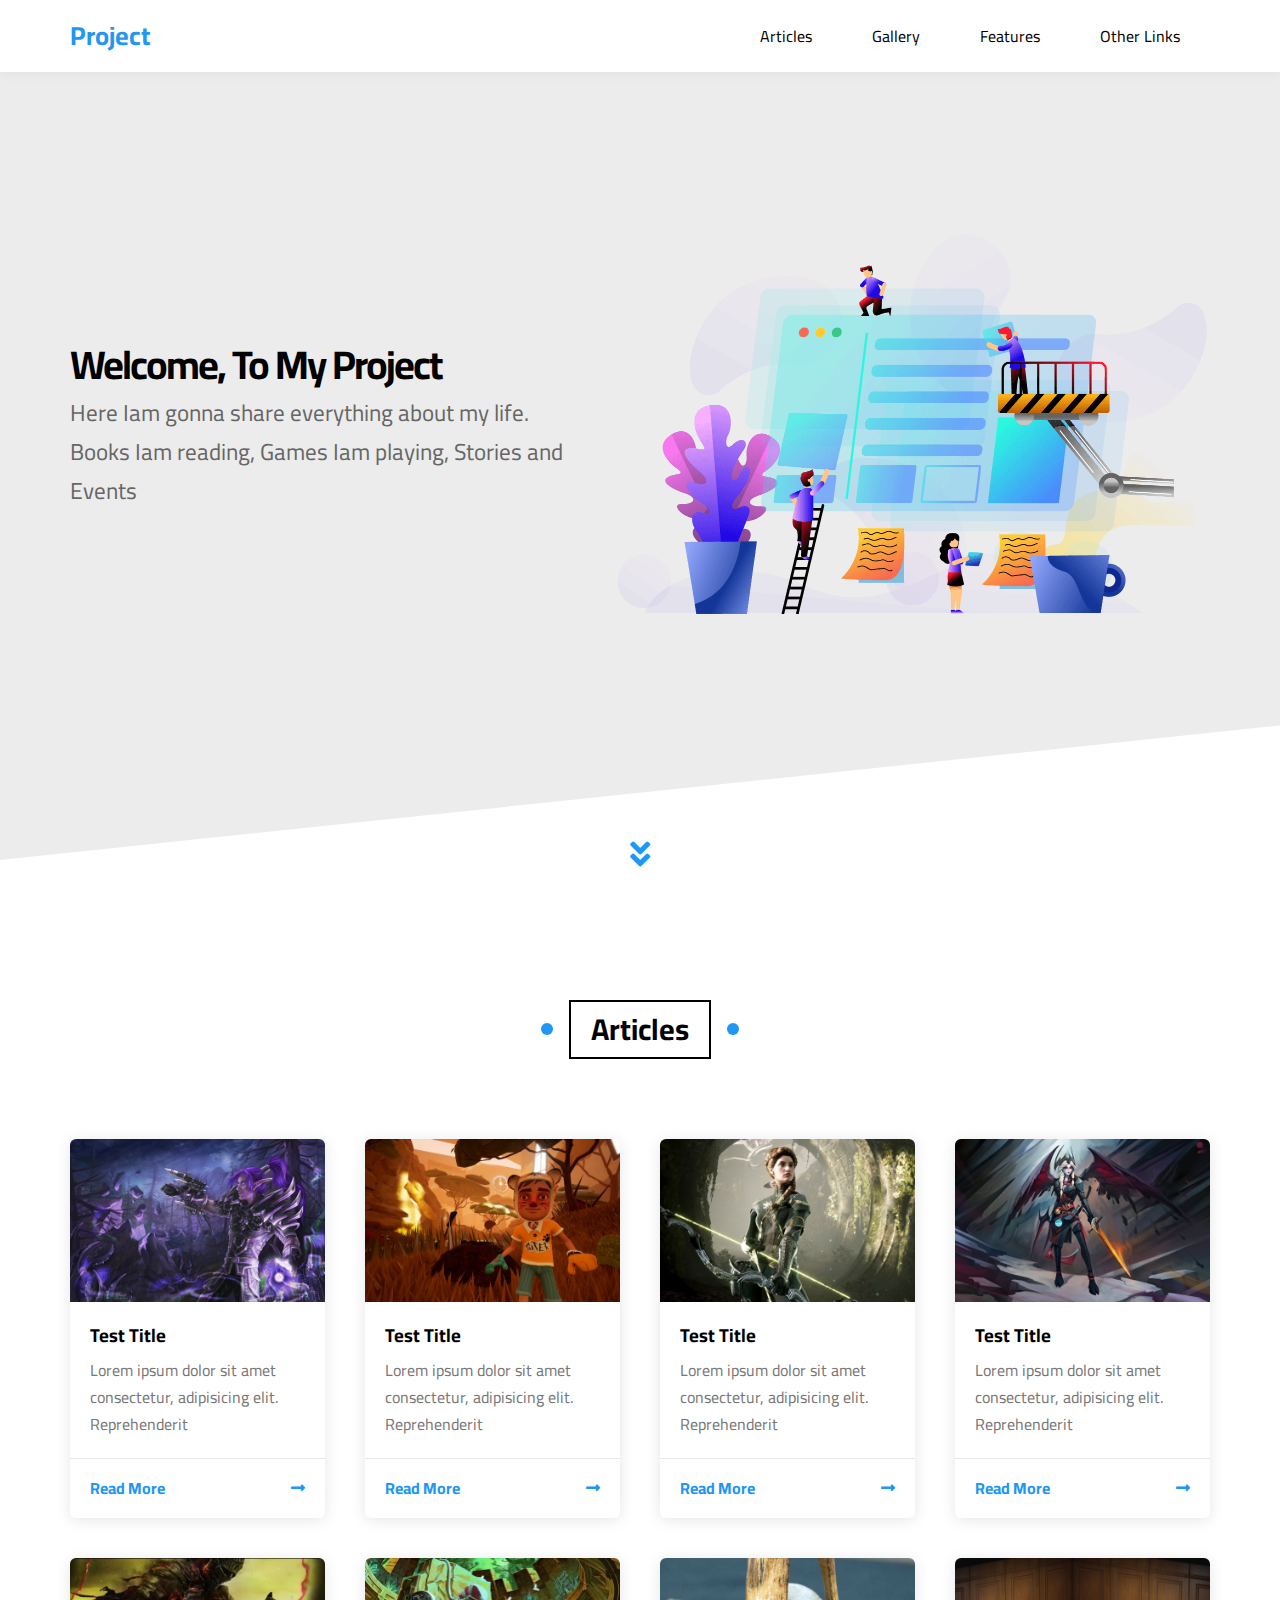
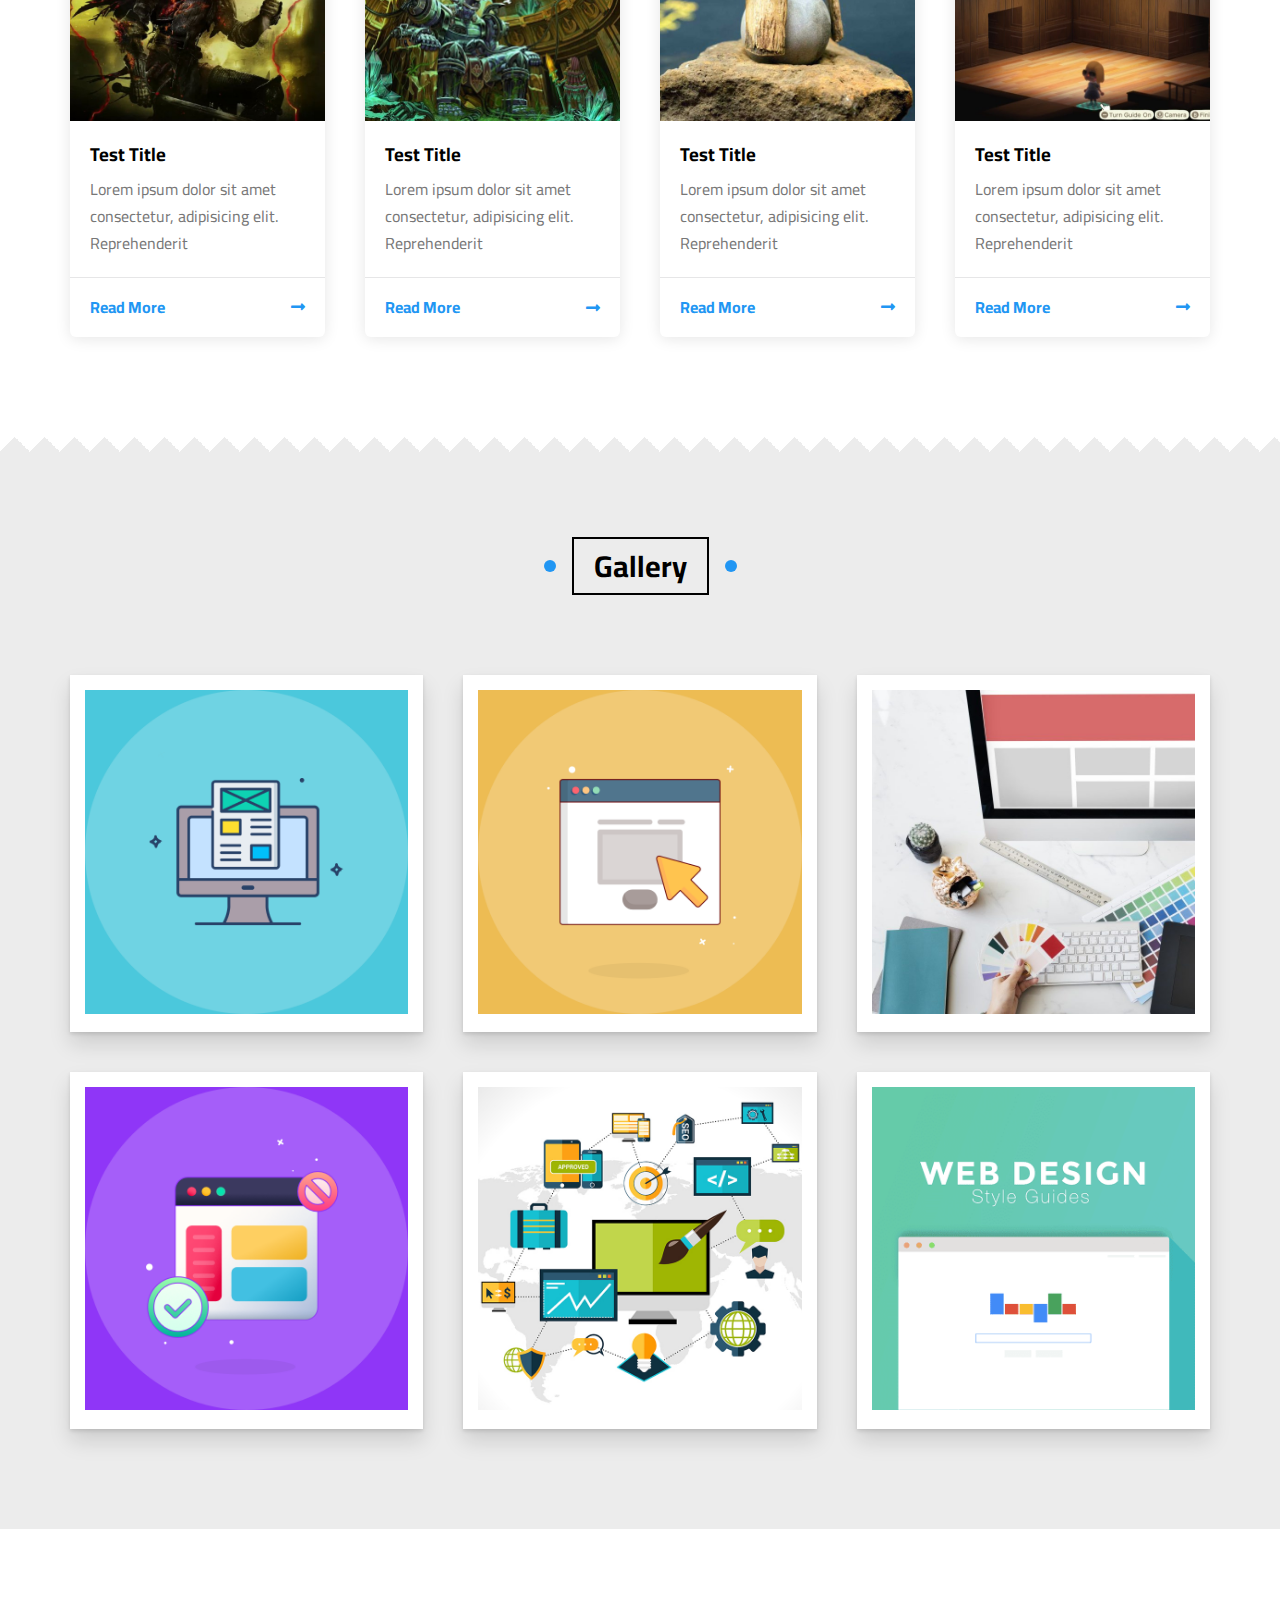
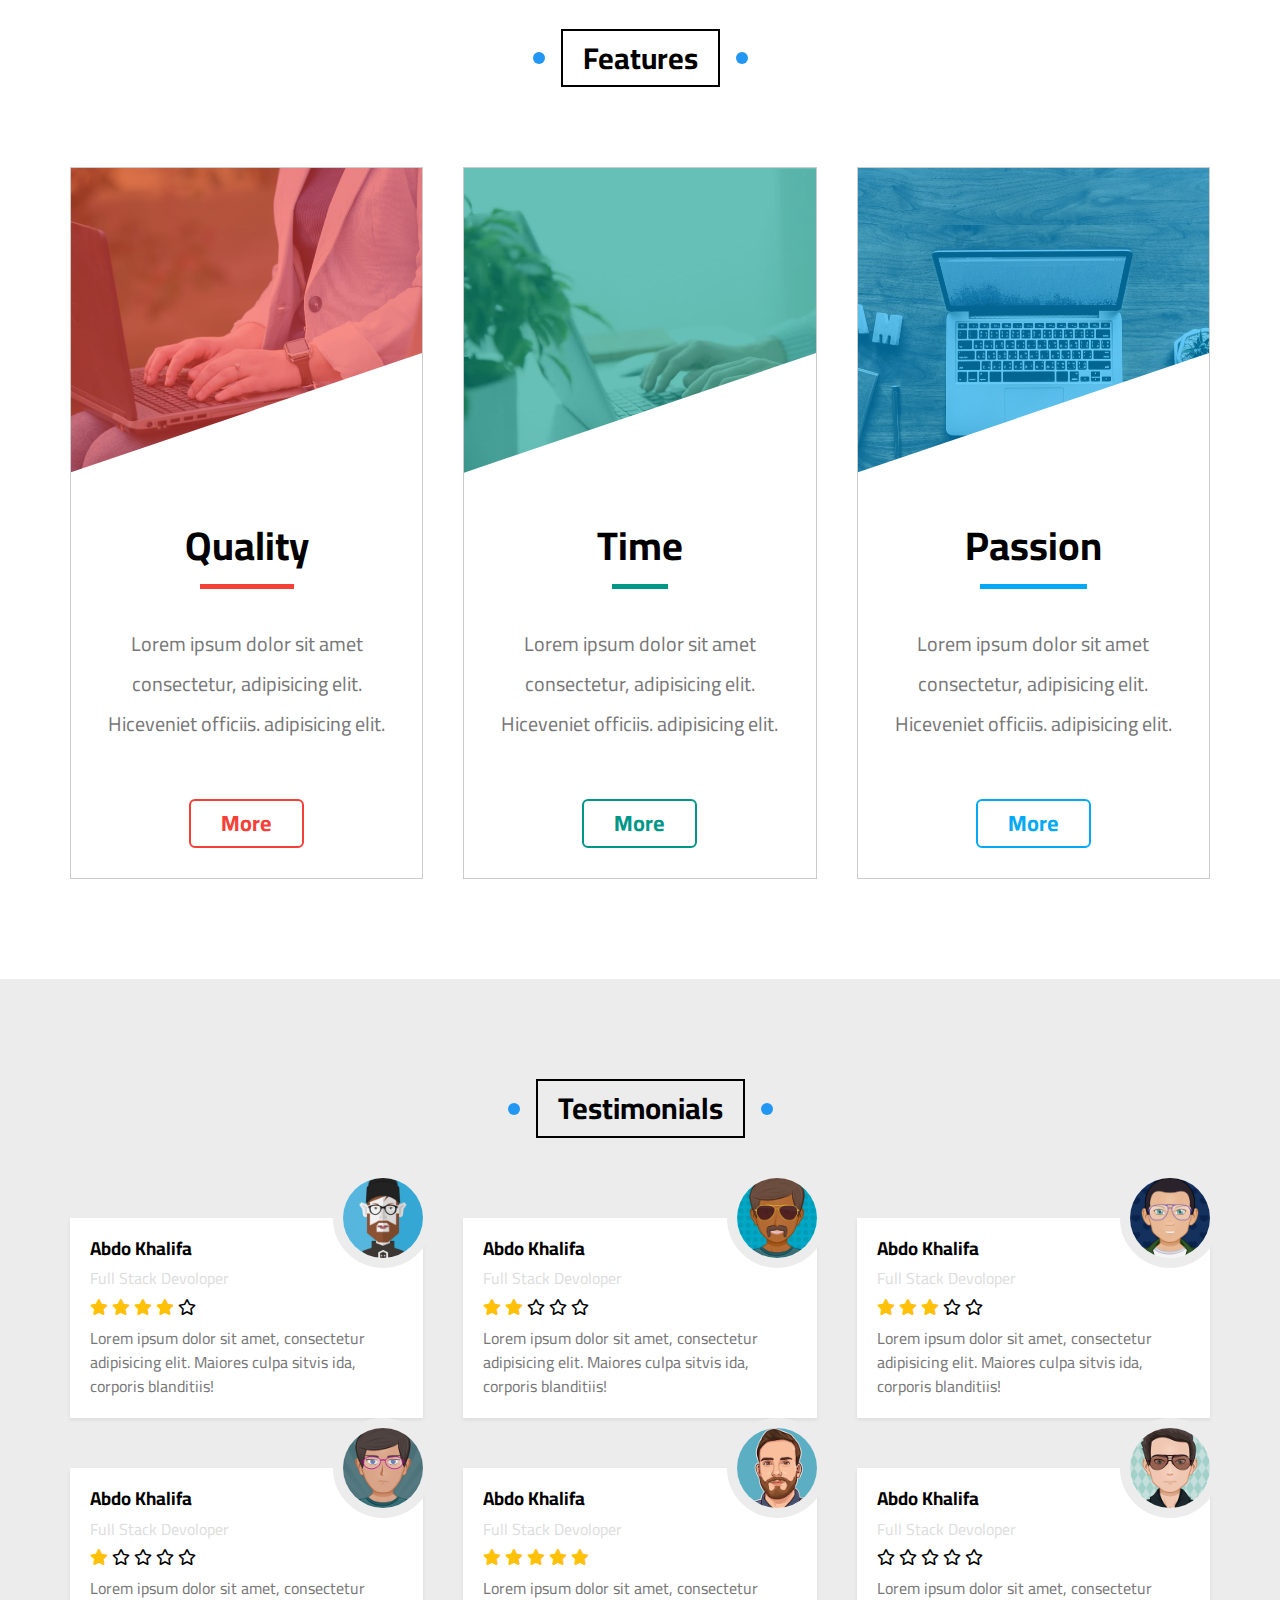
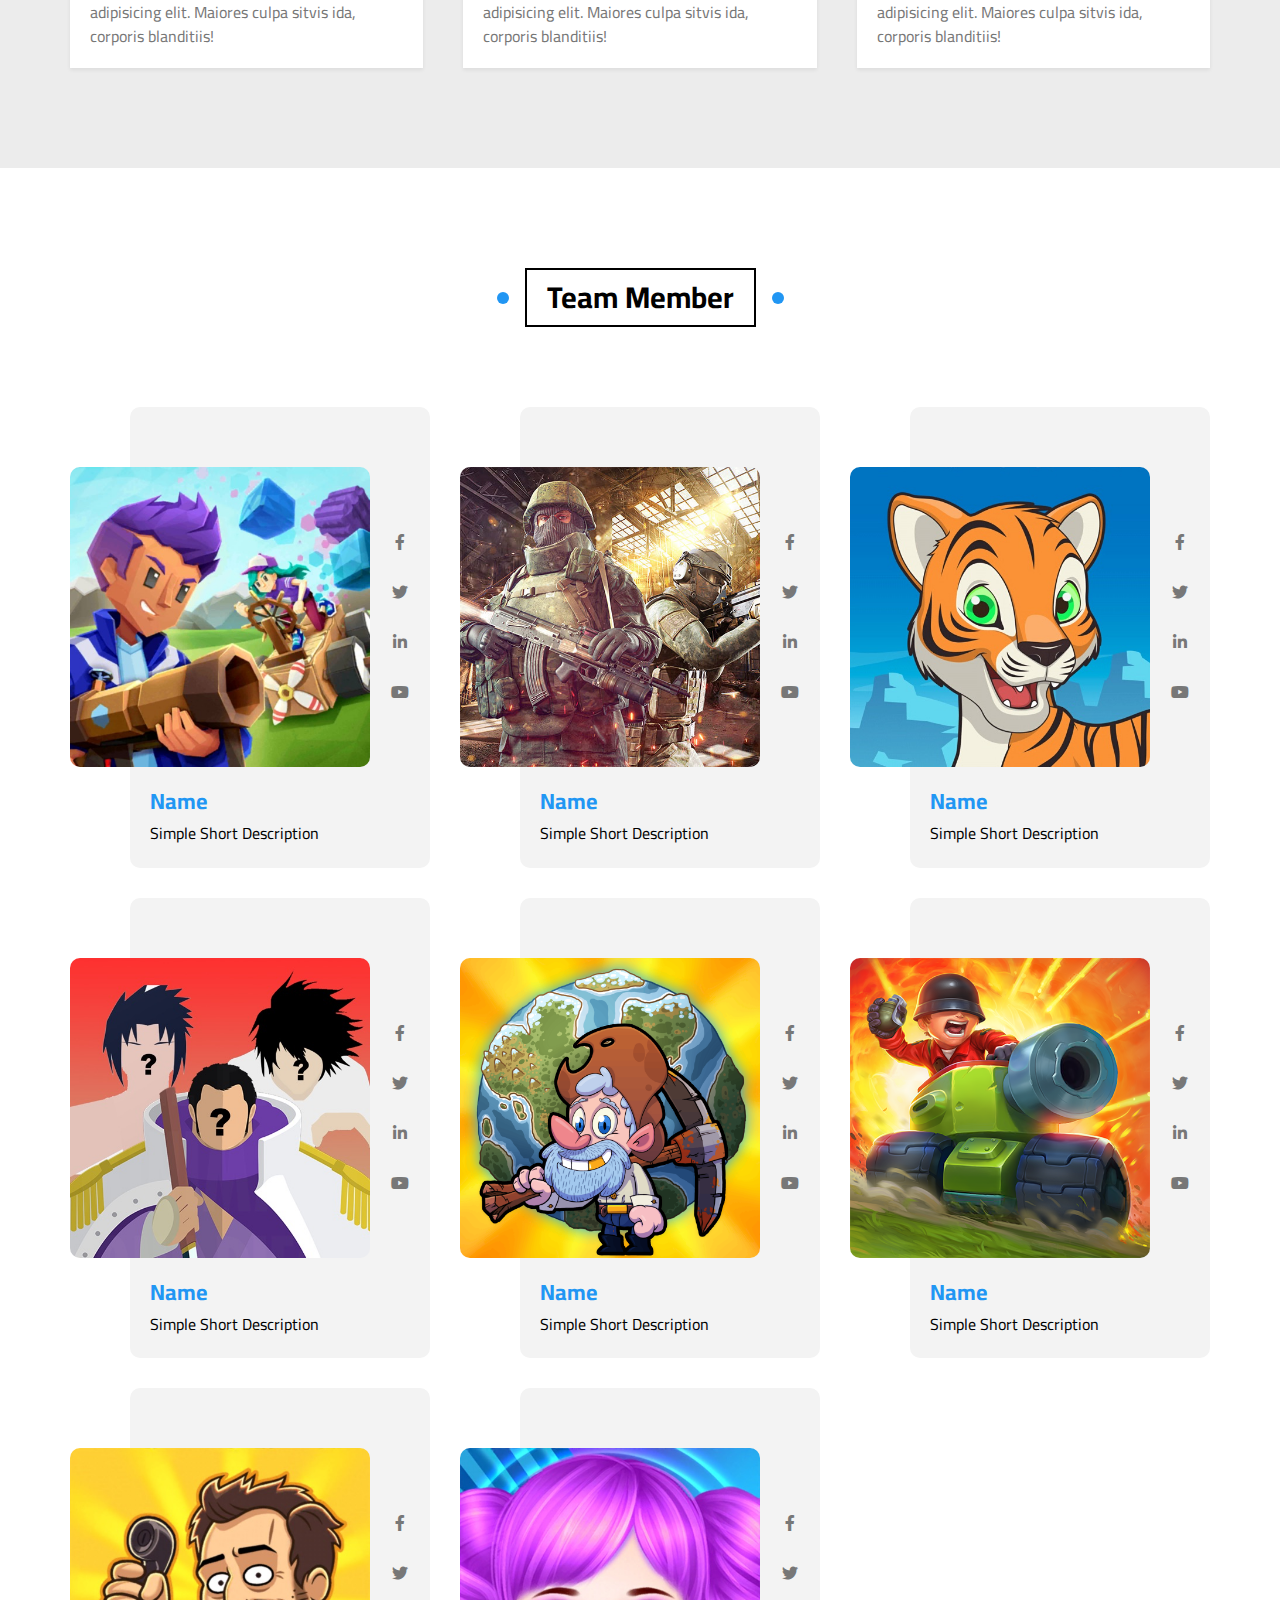
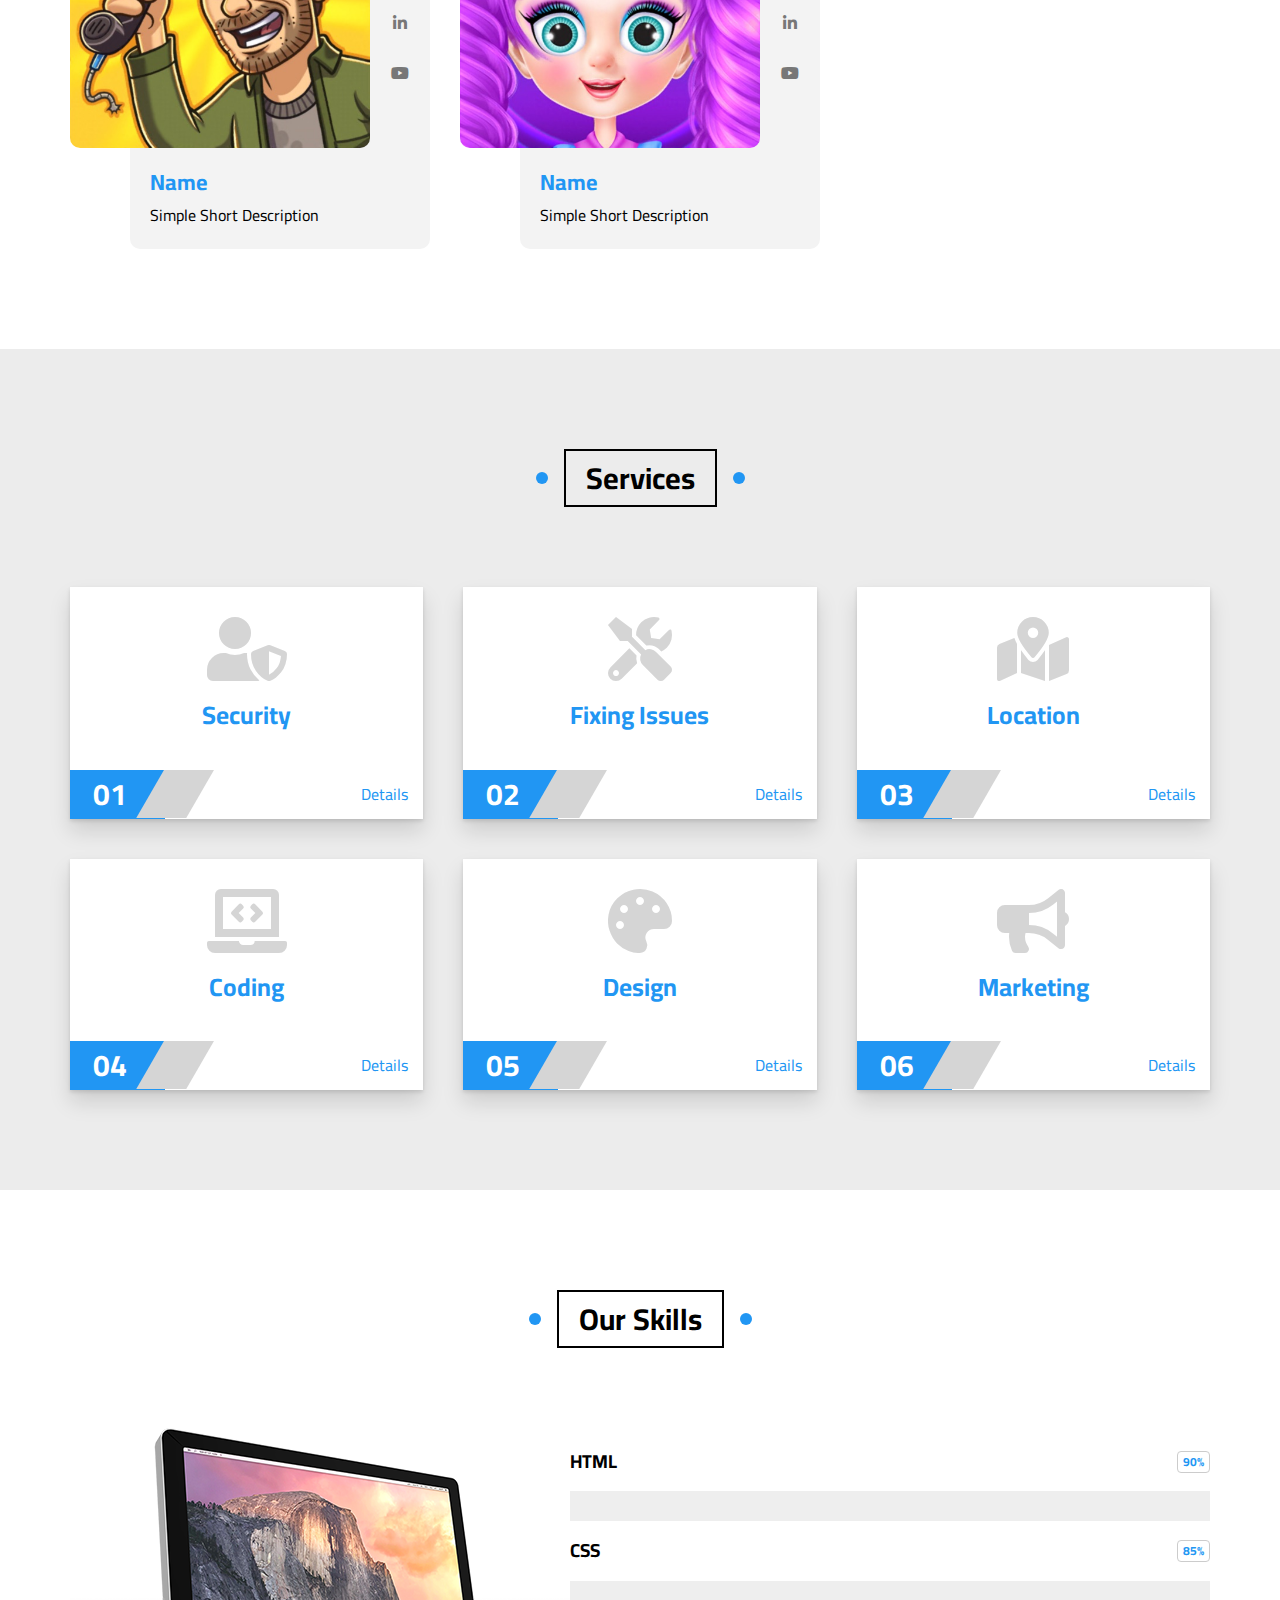
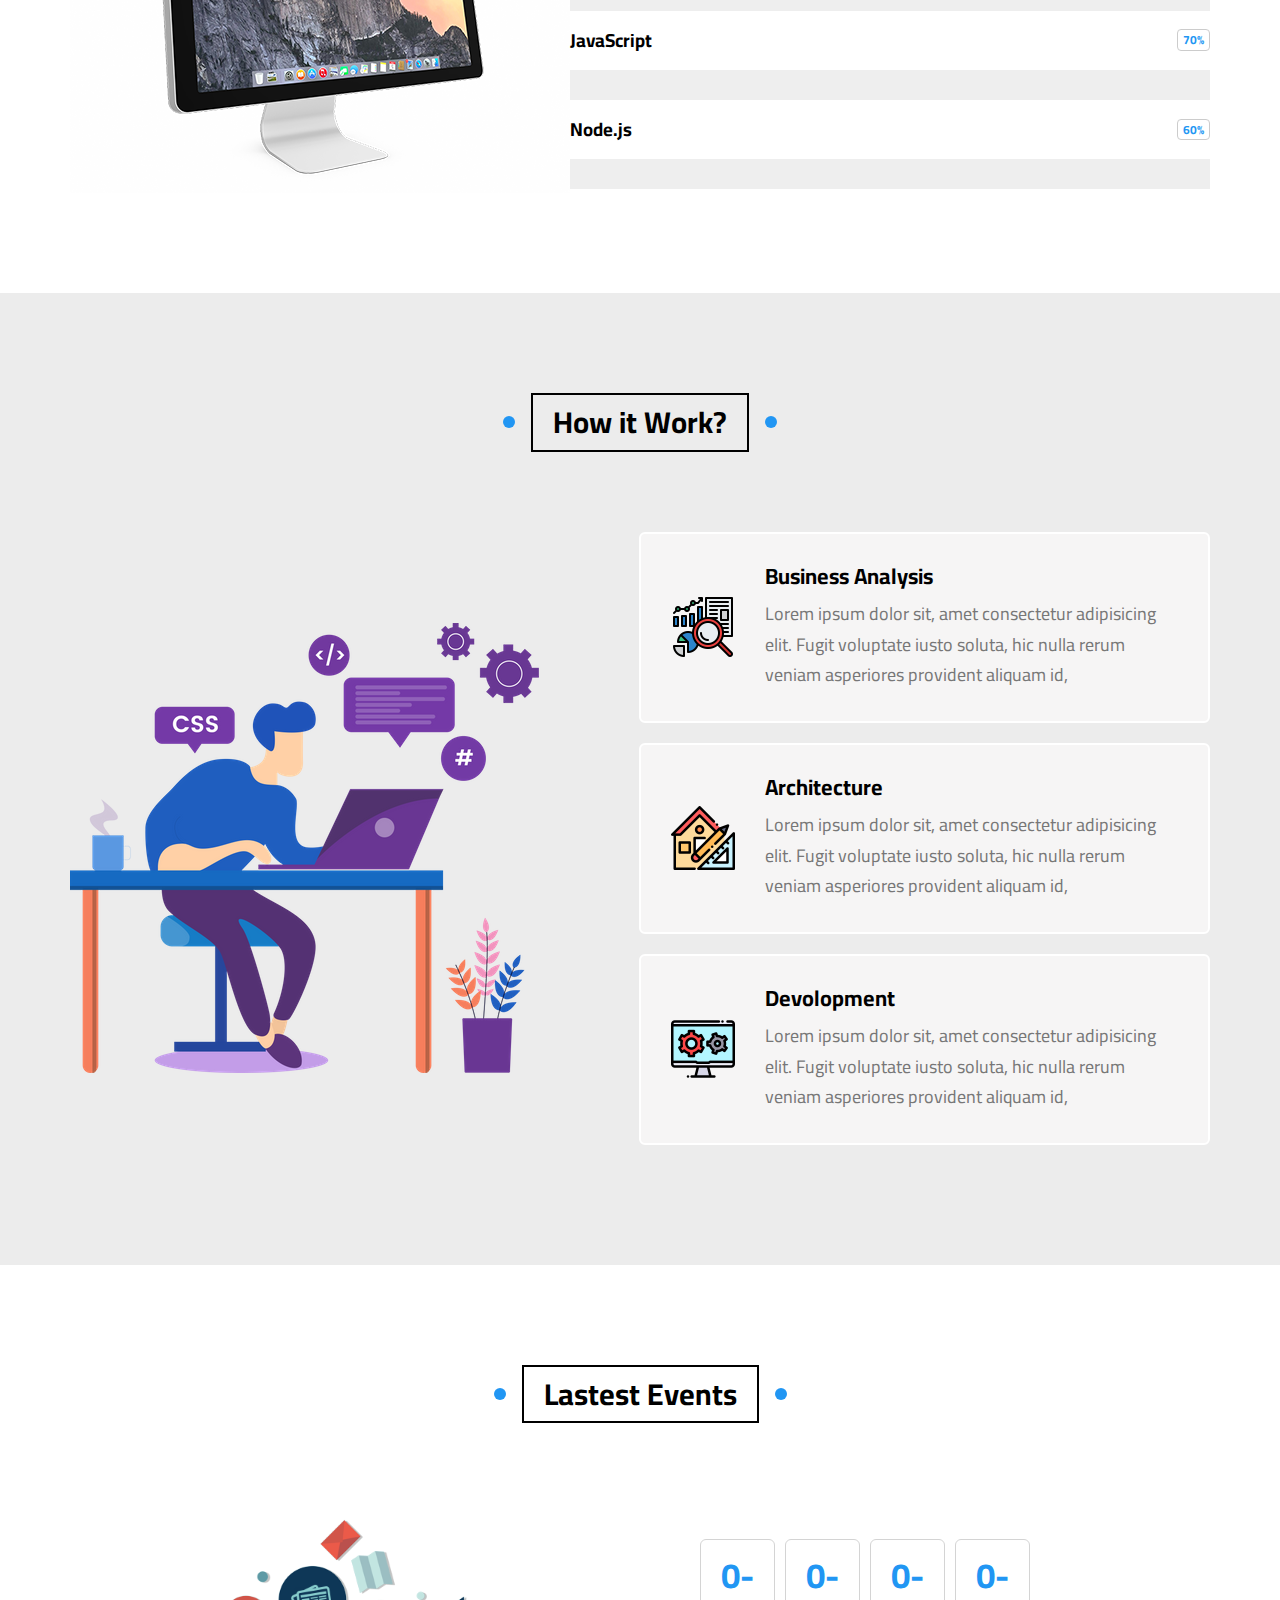
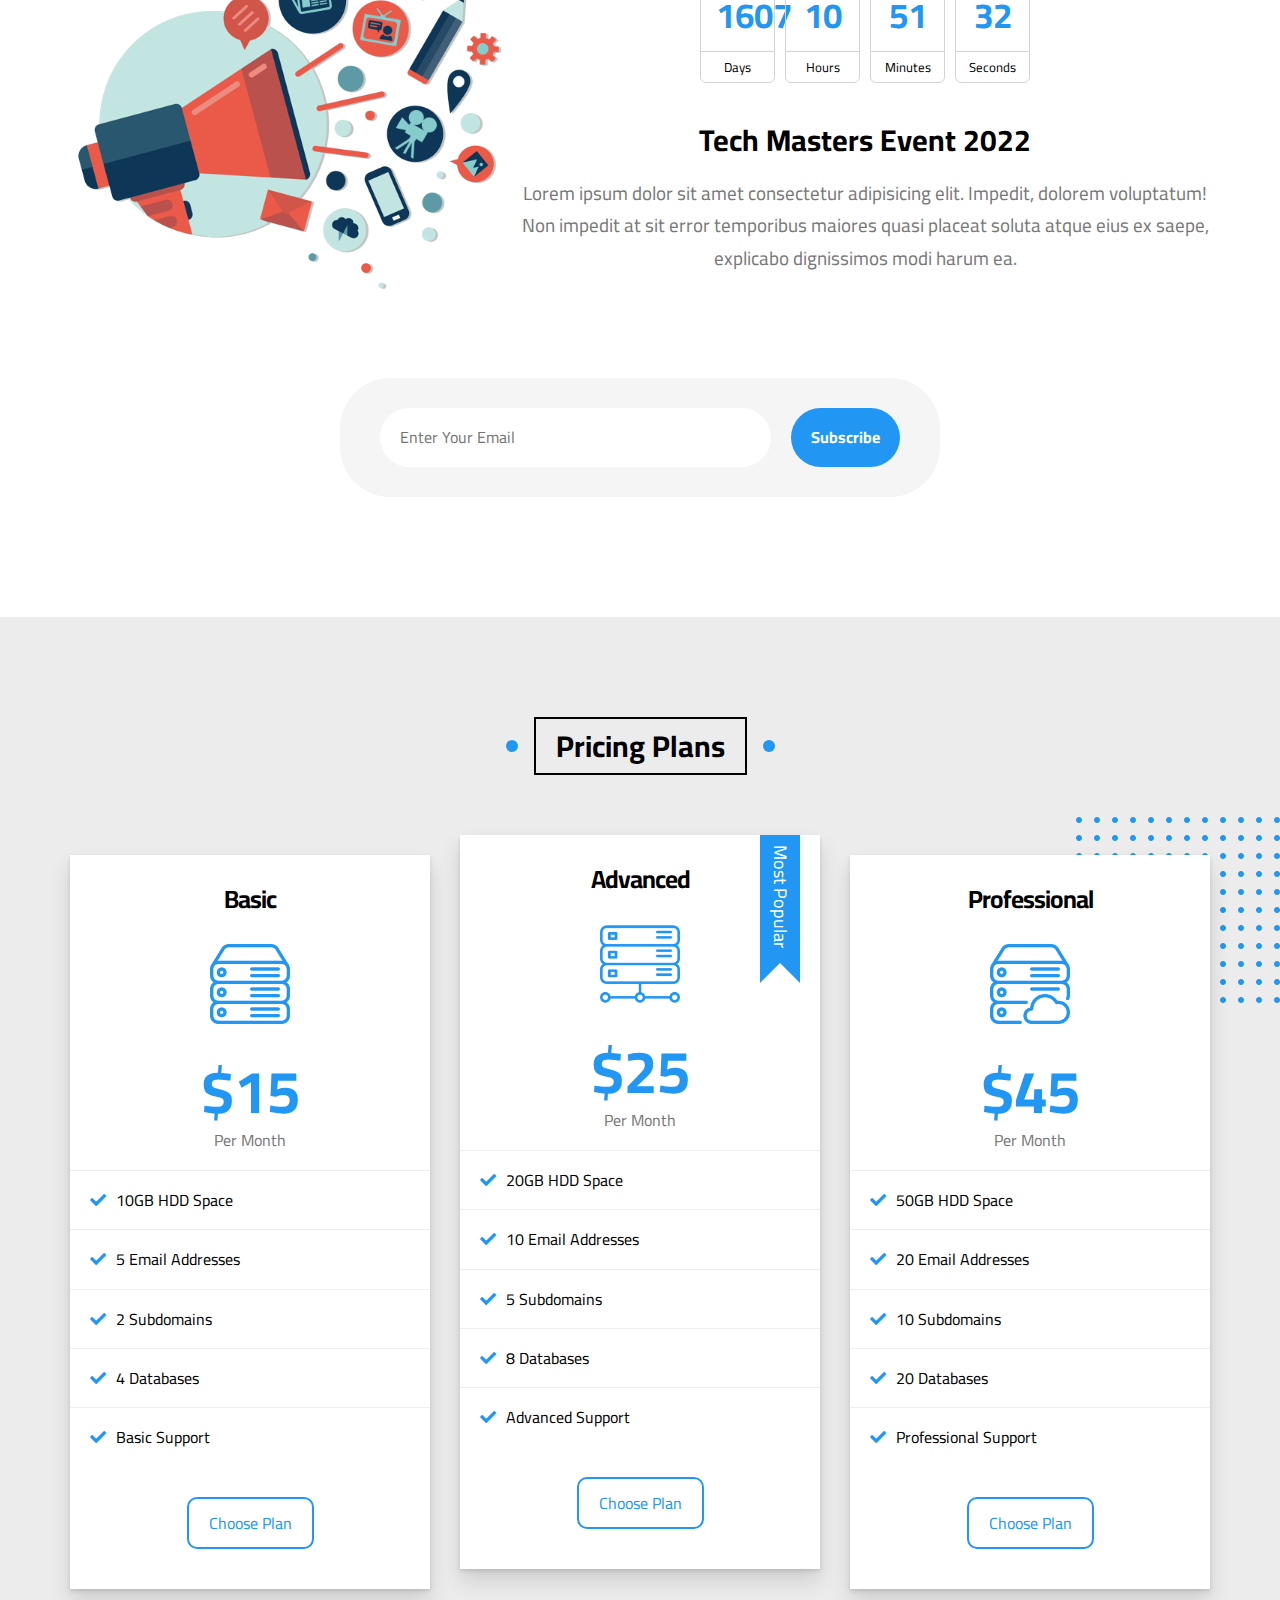
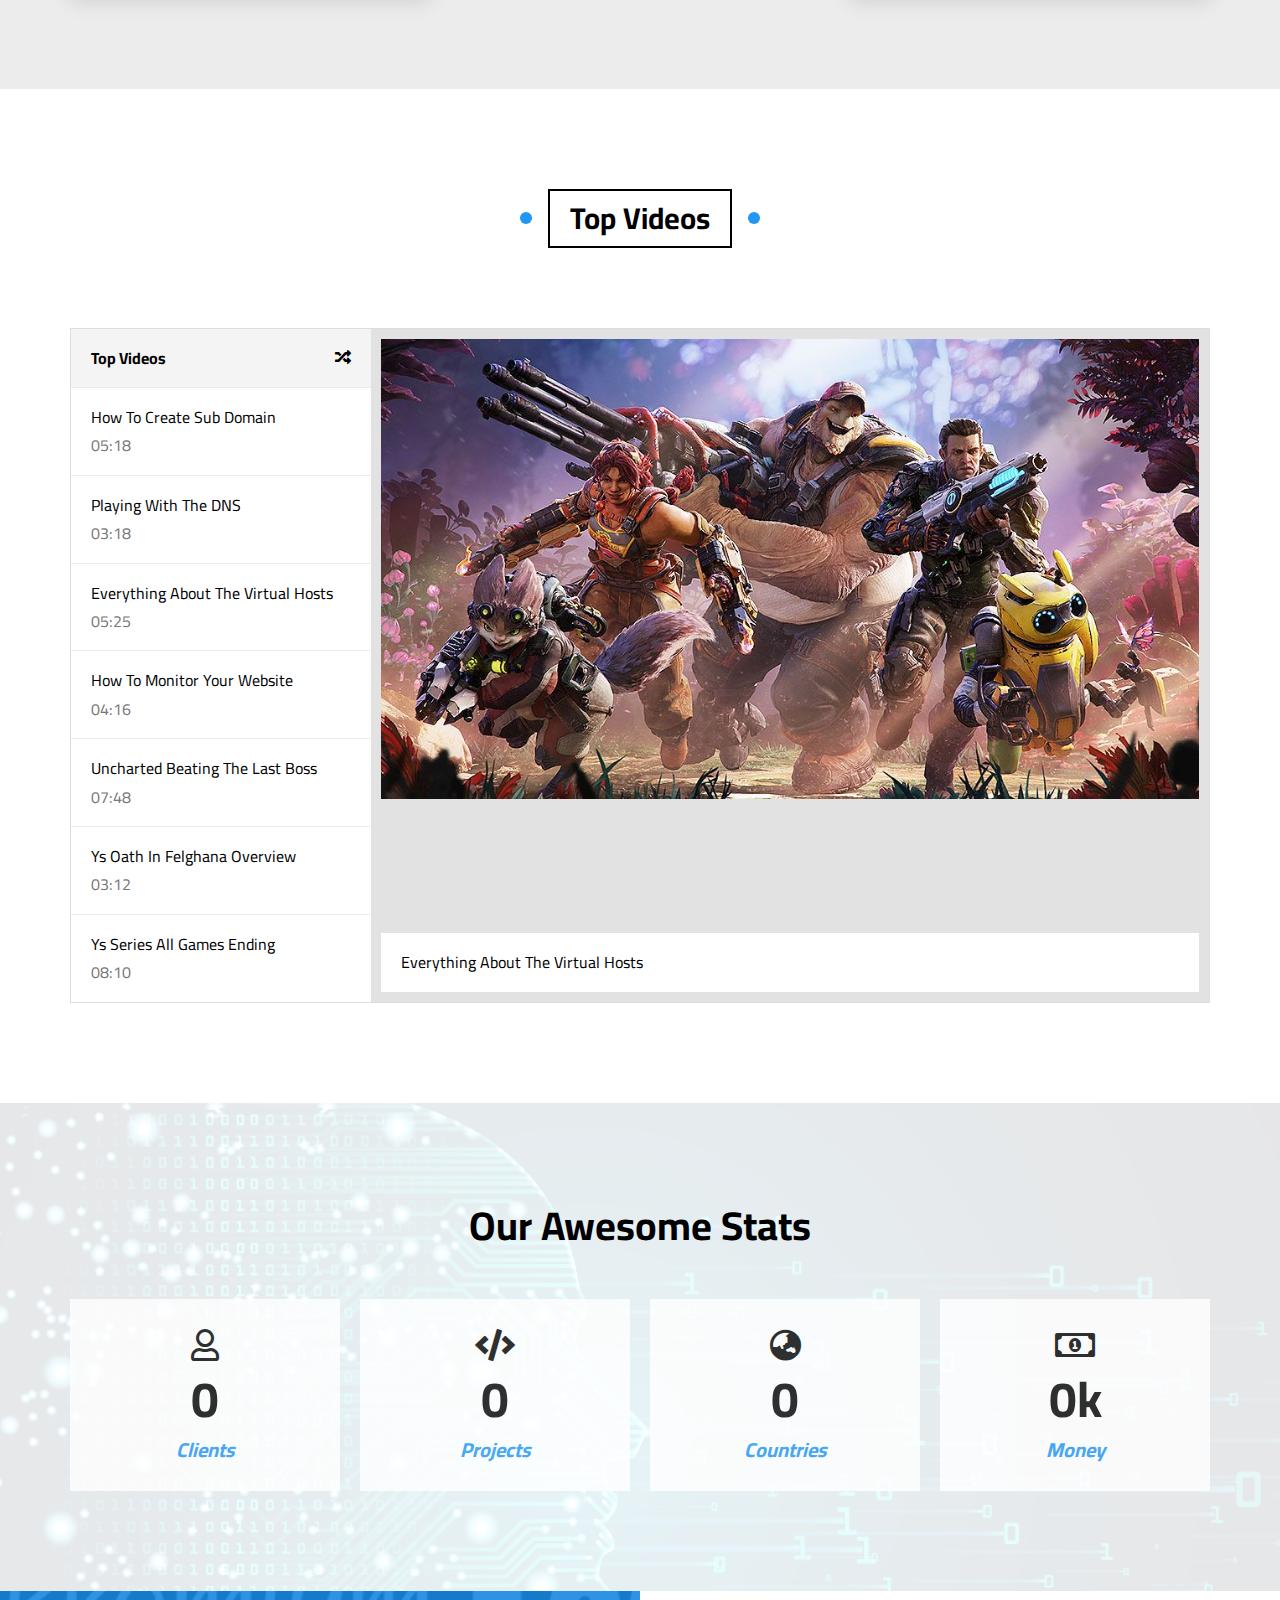
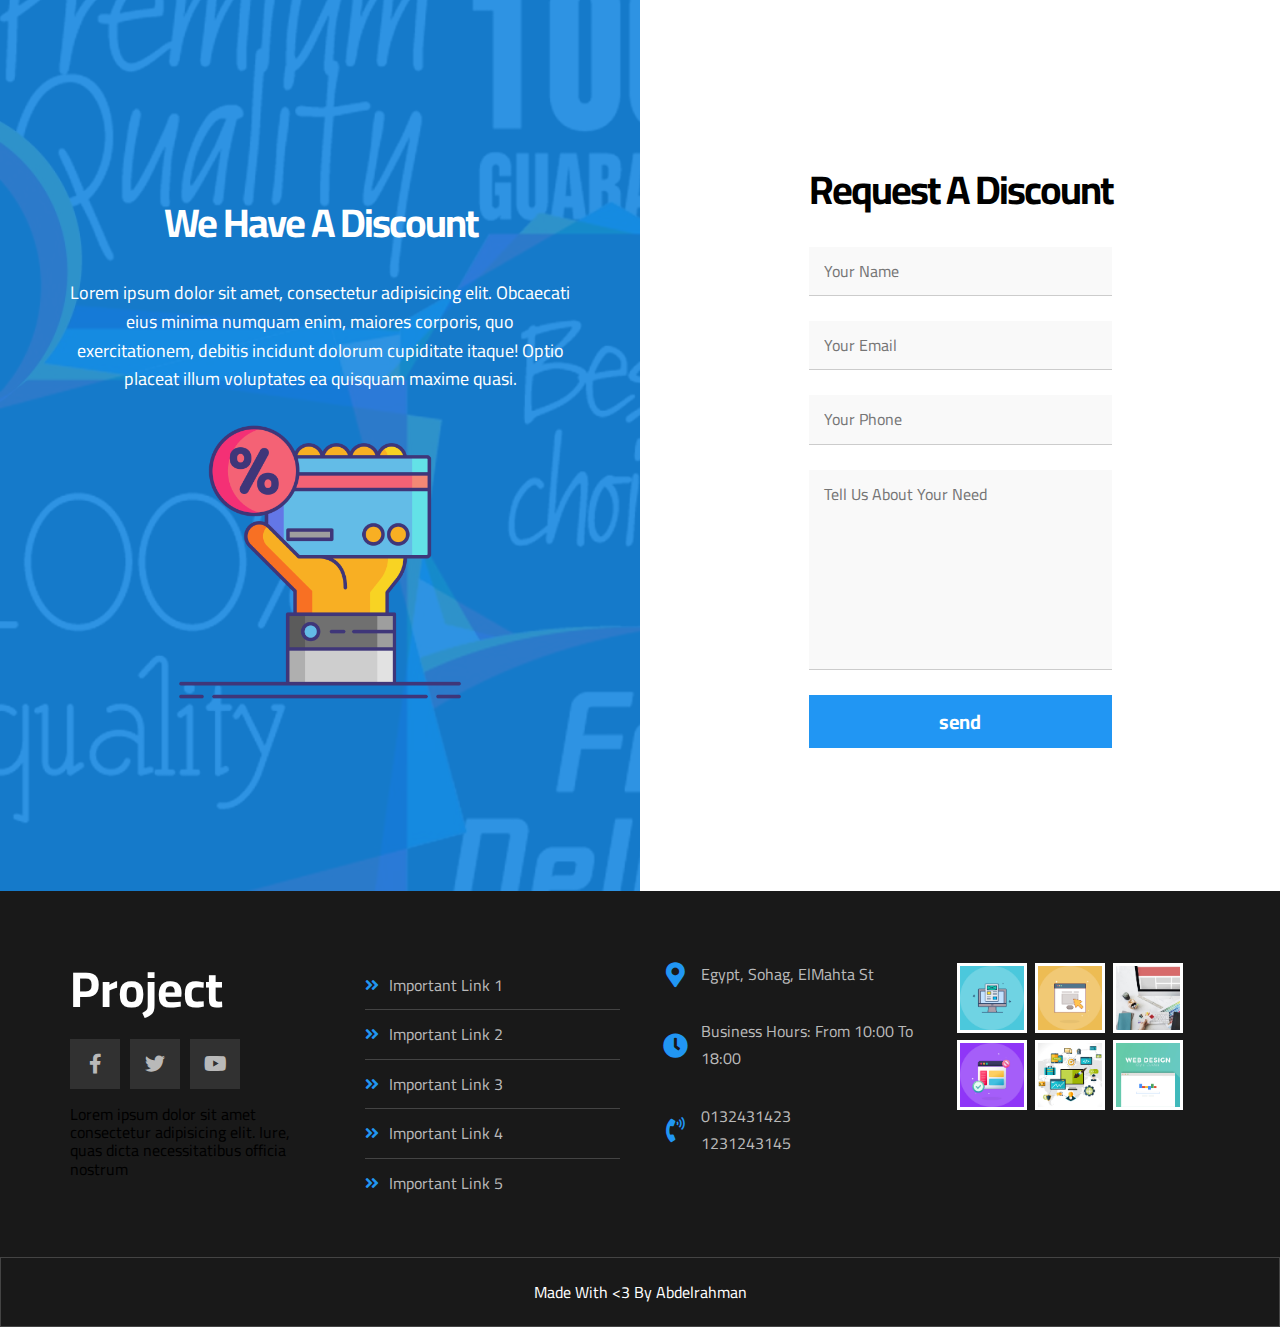
<file: ninth-project/index.html>
<!DOCTYPE html>
<html lang="en">
	<head>
		<meta charset="UTF-8" />
		<meta http-equiv="X-UA-Compatible" content="IE=edge" />
		<meta name="viewport" content="width=device-width, initial-scale=1.0" />
		<title>Project</title>
		<!-- Normalize Sheet -->
		<link rel="stylesheet" href="/css/normalize.css" />
		<!-- Style sheeet -->
		<link rel="stylesheet" href="/css/ninth.css" />
		<!-- Font awesome Sheet -->
		<link rel="stylesheet" href="/css/all.min.css" />
		<link rel="preconnect" href="https://fonts.googleapis.com" />
		<link rel="preconnect" href="https://fonts.gstatic.com" crossorigin />
		<!--Cairo font -->
		<link
			href="https://fonts.googleapis.com/css2?family=Cairo:wght@300;400;700&display=swap"
			rel="stylesheet"
		/>
	</head>
	<body>
		<!-- Start Header -->
		<div class="header">
			<div class="container">
				<a href="#" class="logo">Project</a>
				<ul class="mainNav">
					<li><a href="#articles">Articles</a></li>
					<li><a href="#gallery">Gallery</a></li>
					<li><a href="#features"> Features</a></li>
					<li>
						<a href="#"  class="other-links">Other Links</a>
						<!-- Start megaMenu -->
						<div class="megaMenu" style="opacity: 0;">
							<div class="image">
								<img src="/img/megamenu.png" alt="" />
							</div>
							<ul class="links">
								<li>
									<a href="#testimonials"
										><i class="far fa-comments fa-fw"></i> Testimonials</a
									>
								</li>
								<li>
									<a href="#team"
										><i class="far fa-user fa-fw"></i> Team Members</a
									>
								</li>
								<li>
									<a href="#services"
										><i class="far fa-building fa-fw"></i> Services</a
									>
								</li>
								<li>
									<a href="#ourSkills"
										><i class="far fa-check-circle fa-fw"></i> Our Skills</a
									>
								</li>
								<li>
									<a href="#workSteps"
										><i class="far fa-clipboard fa-fw"></i> How It Works</a
									>
								</li>
							</ul>
							<ul class="links">
								<li>
									<a href="#events"
										><i class="far fa-calendar-alt fa-fw"></i> Events</a
									>
								</li>
								<li>
									<a href="#pricing"
										><i class="fas fa-server fa-fw"></i> Pricing Plans</a
									>
								</li>
								<li>
									<a href="#video"
										><i class="far fa-play-circle fa-fw"></i> Top Videos</a
									>
								</li>
								<li>
									<a href="#stats"
										><i class="far fa-chart-bar fa-fw"></i> Stats</a
									>
								</li>
								<li>
									<a href="#discount"
										><i class="fas fa-percent fa-fw"></i> Request A Discount</a
									>
								</li>
							</ul>
						</div>
						<!-- End megaMenu -->
					</li>
				</ul>
			</div>
		</div>
		<!-- End Header -->
		<!-- Start Landing -->
		<div class="landing">
			<div class="container">
				<div class="text">
					<h1>Welcome, To My Project</h1>
					<p>
						Here Iam gonna share everything about my life. Books Iam reading,
						Games Iam playing, Stories and Events
					</p>
				</div>
				<div class="image">
					<img src="/img/landing-image.png" alt="" />
				</div>
			</div>
			<a href="#articles" class="goDown">
				<i class="fas fa-angle-double-down fa-2x"></i>
			</a>
		</div>
		<!-- End Landing -->
		<!-- Start Articles -->
		<div class="articles" id="articles">
			<h2 class="mainTitle">Articles</h2>
			<div class="container">
				<div class="box">
					<img src="/img/cat-01.jpg" alt="" />
					<div class="content">
						<h3>Test Title</h3>
						<p>
							Lorem ipsum dolor sit amet consectetur, adipisicing elit.
							Reprehenderit
						</p>
					</div>
					<div class="info">
						<a href="">Read More</a>
						<i class="fas fa-long-arrow-alt-right"></i>
					</div>
				</div>
				<div class="box">
					<img src="/img/cat-02.jpg" alt="" />
					<div class="content">
						<h3>Test Title</h3>
						<p>
							Lorem ipsum dolor sit amet consectetur, adipisicing elit.
							Reprehenderit
						</p>
					</div>
					<div class="info">
						<a href="">Read More</a>
						<i class="fas fa-long-arrow-alt-right"></i>
					</div>
				</div>
				<div class="box">
					<img src="/img/cat-03.jpg" alt="" />
					<div class="content">
						<h3>Test Title</h3>
						<p>
							Lorem ipsum dolor sit amet consectetur, adipisicing elit.
							Reprehenderit
						</p>
					</div>
					<div class="info">
						<a href="">Read More</a>
						<i class="fas fa-long-arrow-alt-right"></i>
					</div>
				</div>
				<div class="box">
					<img src="/img/cat-04.jpg" alt="" />
					<div class="content">
						<h3>Test Title</h3>
						<p>
							Lorem ipsum dolor sit amet consectetur, adipisicing elit.
							Reprehenderit
						</p>
					</div>
					<div class="info">
						<a href="">Read More</a>
						<i class="fas fa-long-arrow-alt-right"></i>
					</div>
				</div>
				<div class="box">
					<img src="/img/cat-05.jpg" alt="" />
					<div class="content">
						<h3>Test Title</h3>
						<p>
							Lorem ipsum dolor sit amet consectetur, adipisicing elit.
							Reprehenderit
						</p>
					</div>
					<div class="info">
						<a href="">Read More</a>
						<i class="fas fa-long-arrow-alt-right"></i>
					</div>
				</div>
				<div class="box">
					<img src="/img/cat-06.jpg" alt="" />
					<div class="content">
						<h3>Test Title</h3>
						<p>
							Lorem ipsum dolor sit amet consectetur, adipisicing elit.
							Reprehenderit
						</p>
					</div>
					<div class="info">
						<a href="">Read More</a>
						<i class="fas fa-long-arrow-alt-right"></i>
					</div>
				</div>
				<div class="box">
					<img src="/img/cat-07.jpg" alt="" />
					<div class="content">
						<h3>Test Title</h3>
						<p>
							Lorem ipsum dolor sit amet consectetur, adipisicing elit.
							Reprehenderit
						</p>
					</div>
					<div class="info">
						<a href="">Read More</a>
						<i class="fas fa-long-arrow-alt-right"></i>
					</div>
				</div>
				<div class="box">
					<img src="/img/cat-08.jpg" alt="" />
					<div class="content">
						<h3>Test Title</h3>
						<p>
							Lorem ipsum dolor sit amet consectetur, adipisicing elit.
							Reprehenderit
						</p>
					</div>
					<div class="info">
						<a href="">Read More</a>
						<i class="fas fa-long-arrow-alt-right"></i>
					</div>
				</div>
			</div>
		</div>
		<div class="spikes"></div>
		<!-- End Articles -->
		<!-- Start Gallery -->
		<div class="gallery" id="gallery">
			
			<h2 class="mainTitle">Gallery</h2>
			<div class="container">
				<div class="box">
					<div class="image">
						<img src="/img/gallery-01.png" alt="" />
					</div>
				</div>
				<div class="box">
					<div class="image">
						<img src="/img/gallery-02.png" alt="" />
					</div>
				</div>
				<div class="box">
					<div class="image">
						<img src="/img/gallery-03.png" alt="" />
					</div>
				</div>
				<div class="box">
					<div class="image">
						<img src="/img/gallery-04.png" alt="" />
					</div>
				</div>
				<div class="box">
					<div class="image">
						<img src="/img/gallery-05.png" alt="" />
					</div>
				</div>
				<div class="box">
					<div class="image">
						<img src="/img/gallery-06.png" alt="" />
					</div>
				</div>
			</div>
		</div>
		<!-- End Gallery -->
		<!-- Stsrt Features -->
		<div class="features" id="features">
			<h2 class="mainTitle">Features</h2>
			<div class="container">
				<div class="box quality">
					<div class="image">
						<img src="/img/features-01.jpg" alt="" />
					</div>
					<h2>Quality</h2>
					<p>
						Lorem ipsum dolor sit amet consectetur, adipisicing elit. Hiceveniet
						officiis. adipisicing elit.
					</p>
					<a href="#">More</a>
				</div>
				<div class="box time">
					<div class="image">
						<img src="/img/features-02.jpg" alt="" />
					</div>
					<h2>Time</h2>
					<p>
						Lorem ipsum dolor sit amet consectetur, adipisicing elit. Hiceveniet
						officiis. adipisicing elit.
					</p>
					<a href="#">More</a>
				</div>
				<div class="box passion">
					<div class="image">
						<img src="/img/features-03.jpg" alt="" />
					</div>
					<h2>Passion</h2>
					<p>
						Lorem ipsum dolor sit amet consectetur, adipisicing elit. Hiceveniet
						officiis. adipisicing elit.
					</p>
					<a href="#">More</a>
				</div>
			</div>
		</div>
		<!-- End Features -->
		<!-- Start Testimonials -->
		<div class="testimonials" id="testimonials">
			<h2 class="mainTitle">Testimonials</h2>
			<div class="container">
				<div class="box">
					<img src="/img/avatar-01.png" alt="" />
					<h3>Abdo Khalifa</h3>
					<span class="title">Full Stack Devoloper</span>
					<div class="rate">
						<i class="filled fas fa-star"></i>
						<i class="filled fas fa-star"></i>
						<i class="filled fas fa-star"></i>
						<i class="filled fas fa-star"></i>
						<i class="far fa-star"></i>
					</div>
					<p>
						Lorem ipsum dolor sit amet, consectetur adipisicing elit. Maiores
						culpa sitvis ida, corporis blanditiis!
					</p>
				</div>
				<div class="box">
					<img src="/img/avatar-02.png" alt="" />
					<h3>Abdo Khalifa</h3>
					<span class="title">Full Stack Devoloper</span>
					<div class="rate">
						<i class="filled fas fa-star"></i>
						<i class="filled fas fa-star"></i>
						<i class="far fa-star"></i>
						<i class="far fa-star"></i>
						<i class="far fa-star"></i>
					</div>
					<p>
						Lorem ipsum dolor sit amet, consectetur adipisicing elit. Maiores
						culpa sitvis ida, corporis blanditiis!
					</p>
				</div>
				<div class="box">
					<img src="/img/avatar-03.png" alt="" />
					<h3>Abdo Khalifa</h3>
					<span class="title">Full Stack Devoloper</span>
					<div class="rate">
						<i class="filled fas fa-star"></i>
						<i class="filled fas fa-star"></i>
						<i class="filled fas fa-star"></i>
						<i class="far fa-star"></i>
						<i class="far fa-star"></i>
					</div>
					<p>
						Lorem ipsum dolor sit amet, consectetur adipisicing elit. Maiores
						culpa sitvis ida, corporis blanditiis!
					</p>
				</div>
				<div class="box">
					<img src="/img/avatar-04.png" alt="" />
					<h3>Abdo Khalifa</h3>
					<span class="title">Full Stack Devoloper</span>
					<div class="rate">
						<i class="filled fas fa-star"></i>
						<i class="far fa-star"></i>
						<i class="far fa-star"></i>
						<i class="far fa-star"></i>
						<i class="far fa-star"></i>
					</div>
					<p>
						Lorem ipsum dolor sit amet, consectetur adipisicing elit. Maiores
						culpa sitvis ida, corporis blanditiis!
					</p>
				</div>
				<div class="box">
					<img src="/img/avatar-05.png" alt="" />
					<h3>Abdo Khalifa</h3>
					<span class="title">Full Stack Devoloper</span>
					<div class="rate">
						<i class="filled fas fa-star"></i>
						<i class="filled fas fa-star"></i>
						<i class="filled fas fa-star"></i>
						<i class="filled fas fa-star"></i>
						<i class="filled fas fa-star"></i>
					</div>
					<p>
						Lorem ipsum dolor sit amet, consectetur adipisicing elit. Maiores
						culpa sitvis ida, corporis blanditiis!
					</p>
				</div>
				<div class="box">
					<img src="/img/avatar-06.png" alt="" />
					<h3>Abdo Khalifa</h3>
					<span class="title">Full Stack Devoloper</span>
					<div class="rate">
						<i class="far fa-star"></i>
						<i class="far fa-star"></i>
						<i class="far fa-star"></i>
						<i class="far fa-star"></i>
						<i class="far fa-star"></i>
					</div>
					<p>
						Lorem ipsum dolor sit amet, consectetur adipisicing elit. Maiores
						culpa sitvis ida, corporis blanditiis!
					</p>
				</div>
			</div>
		</div>
		<!-- End Testimonials -->
		<!-- Start Team Member -->
		<div class="team" id="team">
			<h2 class="mainTitle">Team Member</h2>
			<div class="container">
				<div class="box">
					<div class="data">
						<img src="/img/team-01.jpg" alt="" />
						<div class="social">
							<a href="#"><i class="fab fa-facebook-f"></i></a>
							<a href="#"><i class="fab fa-twitter"></i></a>
							<a href="#"><i class="fab fa-linkedin-in"></i></a>
							<a href="#"><i class="fab fa-youtube"></i></a>
						</div>
					</div>
					<div class="info">
						<h3>Name</h3>
						<p>Simple Short Description</p>
					</div>
				</div>
				<div class="box">
					<div class="data">
						<img src="/img/team-02.jpg" alt="" />
						<div class="social">
							<a href="#"><i class="fab fa-facebook-f"></i></a>
							<a href="#"><i class="fab fa-twitter"></i></a>
							<a href="#"><i class="fab fa-linkedin-in"></i></a>
							<a href="#"><i class="fab fa-youtube"></i></a>
						</div>
					</div>
					<div class="info">
						<h3>Name</h3>
						<p>Simple Short Description</p>
					</div>
				</div>
				<div class="box">
					<div class="data">
						<img src="/img/team-03.jpg" alt="" />
						<div class="social">
							<a href="#"><i class="fab fa-facebook-f"></i></a>
							<a href="#"><i class="fab fa-twitter"></i></a>
							<a href="#"><i class="fab fa-linkedin-in"></i></a>
							<a href="#"><i class="fab fa-youtube"></i></a>
						</div>
					</div>
					<div class="info">
						<h3>Name</h3>
						<p>Simple Short Description</p>
					</div>
				</div>
				<div class="box">
					<div class="data">
						<img src="/img/team-04.jpg" alt="" />
						<div class="social">
							<a href="#"><i class="fab fa-facebook-f"></i></a>
							<a href="#"><i class="fab fa-twitter"></i></a>
							<a href="#"><i class="fab fa-linkedin-in"></i></a>
							<a href="#"><i class="fab fa-youtube"></i></a>
						</div>
					</div>
					<div class="info">
						<h3>Name</h3>
						<p>Simple Short Description</p>
					</div>
				</div>
				<div class="box">
					<div class="data">
						<img src="/img/team-05.jpg" alt="" />
						<div class="social">
							<a href="#"><i class="fab fa-facebook-f"></i></a>
							<a href="#"><i class="fab fa-twitter"></i></a>
							<a href="#"><i class="fab fa-linkedin-in"></i></a>
							<a href="#"><i class="fab fa-youtube"></i></a>
						</div>
					</div>
					<div class="info">
						<h3>Name</h3>
						<p>Simple Short Description</p>
					</div>
				</div>
				<div class="box">
					<div class="data">
						<img src="/img/team-06.jpg" alt="" />
						<div class="social">
							<a href="#"><i class="fab fa-facebook-f"></i></a>
							<a href="#"><i class="fab fa-twitter"></i></a>
							<a href="#"><i class="fab fa-linkedin-in"></i></a>
							<a href="#"><i class="fab fa-youtube"></i></a>
						</div>
					</div>
					<div class="info">
						<h3>Name</h3>
						<p>Simple Short Description</p>
					</div>
				</div>
				<div class="box">
					<div class="data">
						<img src="/img/team-07.jpg" alt="" />
						<div class="social">
							<a href="#"><i class="fab fa-facebook-f"></i></a>
							<a href="#"><i class="fab fa-twitter"></i></a>
							<a href="#"><i class="fab fa-linkedin-in"></i></a>
							<a href="#"><i class="fab fa-youtube"></i></a>
						</div>
					</div>
					<div class="info">
						<h3>Name</h3>
						<p>Simple Short Description</p>
					</div>
				</div>
				<div class="box">
					<div class="data">
						<img src="/img/team-08.jpg" alt="" />
						<div class="social">
							<a href="#"><i class="fab fa-facebook-f"></i></a>
							<a href="#"><i class="fab fa-twitter"></i></a>
							<a href="#"><i class="fab fa-linkedin-in"></i></a>
							<a href="#"><i class="fab fa-youtube"></i></a>
						</div>
					</div>
					<div class="info">
						<h3>Name</h3>
						<p>Simple Short Description</p>
					</div>
				</div>
			</div>
		</div>
		<!-- End Team Member -->
		<!-- Start Services -->
		<div class="services" id="services">
			<h2 class="mainTitle">Services</h2>
			<div class="container">
				<div class="box">
					<i class="fas fa-user-shield fa-4x"></i>
					<h3>Security</h3>
					<div class="info">
						<a href="#">Details</a>
					</div>
				</div>
				<div class="box">
					<i class="fas fa-tools fa-4x"></i>
					<h3>Fixing Issues</h3>
					<div class="info">
						<a href="#">Details</a>
					</div>
				</div>
				<div class="box">
					<i class="fas fa-map-marked-alt fa-4x"></i>
					<h3>Location</h3>
					<div class="info">
						<a href="#">Details</a>
					</div>
				</div>
				<div class="box">
					<i class="fas fa-laptop-code fa-4x"></i>
					<h3>Coding</h3>
					<div class="info">
						<a href="#">Details</a>
					</div>
				</div>
				<div class="box">
					<i class="fas fa-palette fa-4x"></i>
					<h3>Design</h3>
					<div class="info">
						<a href="#">Details</a>
					</div>
				</div>
				<div class="box">
					<i class="fas fa-bullhorn fa-4x"></i>
					<h3>Marketing</h3>
					<div class="info">
						<a href="#">Details</a>
					</div>
				</div>
			</div>
		</div>
		<!-- End Services -->
		<!-- Start Skills -->
		<div class="ourSkills" id="ourSkills">
			<h2 class="mainTitle">Our Skills</h2>
			<div class="container">
				<img src="/img/skills.png" alt="" />
				<div class="skills">
					<div class="skill">
						<h3>HTML<span>90%</span></h3>
						<div class="theProgress">
							<span style="width: 0" data-width="90%"></span>
						</div>
					</div>
					<div class="skill">
						<h3>CSS<span>85%</span></h3>
						<div class="theProgress">
							<span style="width: 0" data-width="85%"></span>
						</div>
					</div>
					<div class="skill">
						<h3>JavaScript<span>70%</span></h3>
						<div class="theProgress">
							<span style="width: 0" data-width="70%"></span>
						</div>
					</div>
					<div class="skill">
						<h3>Node.js<span>60%</span></h3>
						<div class="theProgress">
							<span style="width: 0" data-width="60%"></span>
						</div>
					</div>
				</div>
			</div>
		</div>
		<!-- End Skills -->
		<!-- Start Work Steps -->
		<div class="workSteps" id="workSteps">
			<h2 class="mainTitle">How it Work?</h2>
			<div class="container">
				<img src="/img/work-steps.png" alt="" class="image" />
				<div class="info">
					<div class="box">
						<img src="/img/work-steps-1.png" alt="" />
						<div class="text">
							<h3>Business Analysis</h3>
							<p>
								Lorem ipsum dolor sit, amet consectetur adipisicing elit. Fugit
								voluptate iusto soluta, hic nulla rerum veniam asperiores
								provident aliquam id,
							</p>
						</div>
					</div>
					<div class="box">
						<img src="/img/work-steps-2.png" alt="" />
						<div class="text">
							<h3>Architecture</h3>
							<p>
								Lorem ipsum dolor sit, amet consectetur adipisicing elit. Fugit
								voluptate iusto soluta, hic nulla rerum veniam asperiores
								provident aliquam id,
							</p>
						</div>
					</div>
					<div class="box">
						<img src="/img/work-steps-3.png" alt="" />
						<div class="text">
							<h3>Devolopment</h3>
							<p>
								Lorem ipsum dolor sit, amet consectetur adipisicing elit. Fugit
								voluptate iusto soluta, hic nulla rerum veniam asperiores
								provident aliquam id,
							</p>
						</div>
					</div>
				</div>
			</div>
		</div>
		<!-- End Work Steps -->
		<!-- Start Events -->
		<div class="events" id="events">
			<h2 class="mainTitle">Lastest Events</h2>
			<div class="container">
				<img src="/img/events.png" alt="" />
				<div class="info">
					<div class="time">
						<div class="unit days">
							<span></span>
							<span>Days</span>
						</div>
						<div class="unit hours">
							<span></span>
							<span>Hours</span>
						</div>
						<div class="unit minutes">
							<span></span>
							<span>Minutes</span>
						</div>
						<div class="unit seconds">
							<span></span>
							<span>Seconds</span>
						</div>
					</div>
					<h2 class="title">Tech Masters Event 2022</h2>
					<p class="description">
						Lorem ipsum dolor sit amet consectetur adipisicing elit. Impedit,
						dolorem voluptatum! Non impedit at sit error temporibus maiores
						quasi placeat soluta atque eius ex saepe, explicabo dignissimos modi
						harum ea.
					</p>
				</div>
				<div class="subscribe">
					<form action="">
						<input type="email" placeholder="Enter Your Email" />
						<input type="submit" value="Subscribe" />
					</form>
				</div>
			</div>
		</div>
		<!-- End Events -->
		<!--Start Pricing -->
		<div class="pricing" id="pricing">
			<div class="dots dotsUp"></div> 
			<h2 class="mainTitle">Pricing Plans</h2>
			<div class="container">
				<div class="box">
					<div class="title">Basic</div>
					<img src="img/hosting-basic.png" alt="" />
					<div class="price">
						<span class="amount">$15</span>
						<span class="time">Per Month</span>
					</div>
					<ul>
						<li>10GB HDD Space</li>
						<li>5 Email Addresses</li>
						<li>2 Subdomains</li>
						<li>4 Databases</li>
						<li>Basic Support</li>
					</ul>
					<a href="#">Choose Plan</a>
				</div>
				<div class="box popular">
					<div class="label">Most Popular</div>
					<div class="title">Advanced</div>
					<img src="img/hosting-advanced.png" alt="" />
					<div class="price">
						<span class="amount">$25</span>
						<span class="time">Per Month</span>
					</div>
					<ul>
						<li>20GB HDD Space</li>
						<li>10 Email Addresses</li>
						<li>5 Subdomains</li>
						<li>8 Databases</li>
						<li>Advanced Support</li>
					</ul>
					<a href="#">Choose Plan</a>
				</div>
				<div class="box">
					<div class="title">Professional</div>
					<img src="img/hosting-professional.png" alt="" />
					<div class="price">
						<span class="amount">$45</span>
						<span class="time">Per Month</span>
					</div>
					<ul>
						<li>50GB HDD Space</li>
						<li>20 Email Addresses</li>
						<li>10 Subdomains</li>
						<li>20 Databases</li>
						<li>Professional Support</li>
					</ul>
					<a href="#">Choose Plan</a>
				</div>
			</div>
		</div>
		<!--End Pricing -->
		<!--Start Videos -->
		<div class="videos" id="video">
			<h2 class="mainTitle">Top Videos</h2>
			<div class="container">
				<div class="holder">
					<div class="list">
						<div class="name">
							Top Videos
							<i class="fas fa-random"></i>
						</div>
						<ul>
							<li>How To Create Sub Domain<span>05:18</span></li>
							<li>Playing With The DNS <span>03:18</span></li>
							<li>Everything About The Virtual Hosts <span>05:25</span></li>
							<li>How To Monitor Your Website <span>04:16</span></li>
							<li>Uncharted Beating The Last Boss <span>07:48</span></li>
							<li>Ys Oath In Felghana Overview <span>03:12</span></li>
							<li>Ys Series All Games Ending <span>08:10</span></li>
						</ul>
					</div>
					<div class="preview">
						<img src="/img/video-preview.jpg" alt="">
						<div class="info">Everything About The Virtual Hosts</div>
					</div>
				</div>
			</div>
		</div>
		<!--End Videos -->
		<!-- Start Stats  -->
		<div class="stats" id="stats">
			<h2>Our Awesome Stats</h2>
			<div class="container">
				<div class="box">
					<i class="far fa-user fa-2x fa-fw"></i>
					<span class="number" data-count="300">0</span>
					<span class="text">Clients</span>
				</div>
				<div class="box">
					<i class="fas fa-code fa-2x fa-fw"></i>
					<span class="number" data-count="400">0</span>
					<span class="text">Projects</span>
				</div>
				<div class="box">
					<i class="fas fa-globe-asia fa-2x fa-fw"></i>
					<span class="number" data-count="12">0</span>
					<span class="text">Countries</span>
				</div>
				<div class="box">
					<i class="far fa-money-bill-alt fa-2x fa-fw"></i>
					<span class="number" data-count="500">0<span>k</span></span>
					<span class="text">Money</span>
				</div>
			</div>
		</div>
		<!-- End Stats  -->
		<!-- Start Discount -->
		<div class="discount" id="discount">
			<div class="image">
				<div class="content">
					<h2>We Have A Discount</h2>
					<p>
						Lorem ipsum dolor sit amet, consectetur adipisicing elit. Obcaecati eius minima numquam enim, maiores corporis, quo exercitationem, debitis incidunt dolorum cupiditate itaque! Optio placeat illum voluptates ea quisquam maxime quasi.
					</p>
					<img src="/img/discount.png" alt="">
				</div>
			</div>
			<div class="form">
				<div class="content">
					<h2>Request A Discount</h2>
					<form action="">
						<input class="input" type="text" name="name" placeholder="Your Name" maxlength="20">
						<input class="input" type="email" name="email" placeholder="Your Email">
						<input class="input" type="text" name="mobile" placeholder="Your Phone" maxlength="11">
						<textarea class="input" name="message" placeholder="Tell Us About Your Need"></textarea>
						<input type="submit" value="send">
					</form>
				</div>
			</div>
		</div>
		<!-- End Discount -->
		<!-- Start Footer -->
		<div class="footer">
			<div class="container">
				<div class="box">
					<h3>Project</h3>
					<ul class="social">
						<li>
							<a href="#" class="facebook">
								<i class="fab fa-facebook-f"></i>
							</a>
						</li>
						<li>
							<a href="#" class="twitter">
								<i class="fab fa-twitter"></i>
							</a>
						</li>
						<li>
							<a href="#" class="youtube">
								<i class="fab fa-youtube"></i>
							</a>
						</li>
					</ul>
					<p>Lorem ipsum dolor sit amet consectetur adipisicing elit. Iure, quas dicta necessitatibus officia nostrum </p>
				</div>
				<div class="box">
					<ul class="links">
						<li><a href="#">Important Link 1</a></li>
						<li><a href="#">Important Link 2</a></li>
						<li><a href="#">Important Link 3</a></li>
						<li><a href="#">Important Link 4</a></li>
						<li><a href="#">Important Link 5</a></li>
					</ul>
				</div>
				<div class="box">
					<div class="line">
						<i class="fas fa-map-marker-alt fa-fw"></i>
						<div class="info">Egypt, Sohag, ElMahta St</div>
					</div>
					<div class="line">
						<i class="fas fa-clock fa-fw"></i>
						<div class="info">Business Hours: From 10:00 To 18:00</div>
					</div>
					<div class="line">
						<i class="fas fa-phone-volume fa-fw"></i>
						<div class="info">
							<span>0132431423</span>
							<span>1231243145</span>
						</div>
					</div>
				</div>
				<div class="box footerGallery">
					<img src="/img/gallery-01.png" alt="">
					<img src="/img/gallery-02.png" alt="">
					<img src="/img/gallery-03.png" alt="">
					<img src="/img/gallery-04.png" alt="">
					<img src="/img/gallery-05.png" alt="">
					<img src="/img/gallery-06.png" alt="">
				</div>
			</div>
			<p class="copyright"> Made With &lt;3 By Abdelrahman</p>
		</div>
		<!-- End Footer -->
		<script src="/code.js"></script>
	</body>
</html
</file>
<file: css/ninth.css>
/* Start Global Style*/
* {
  -webkit-box-sizing: border-box;
  -moz-box-sizing: border-box;
  box-sizing: border-box;
}
:root {
  --mainColor: #2196f3;
  --mainColorAlt: #1787e0;
  --mainTransition: 0.3s;
  --mainPaddingTop: 100px;
  --mainPaddingBotton: 100px;
  --SectionBackGroundColor: #ececec;
}
html {
  scroll-behavior: smooth;
}
body {
  font-family: "Cairo", sans-serif;
}
a {
  text-decoration: none;
}
ul {
  list-style: none;
  padding: 0;
  margin: 0;
}
.container {
  padding-left: 15px;
  padding-right: 15px;
  margin-left: auto;
  margin-right: auto;
}
@media (min-width: 768px) {
  .container {
    width: 750px;
  }
}
@media (min-width: 992px) {
  .container {
    width: 970px;
  }
}
@media (min-width: 1200px) {
  .container {
    width: 1170px;
  }
}
.mainTitle {
  margin: 0 auto 80px;
  border: 2px solid black;
  padding: 10px 20px;
  width: fit-content;
  font-size: 30px;
  position: relative;
  z-index: 1;
  transition: var(--mainTransition);
  -webkit-transition: var(--mainTransition);
  -moz-transition: var(--mainTransition);
  -ms-transition: var(--mainTransition);
  -o-transition: var(--mainTransition);
}
.mainTitle::after,
.mainTitle::before {
  content: "";
  width: 12px;
  height: 12px;
  background-color: var(--mainColor);
  position: absolute;
  border-radius: 50%;
  top: 50%;
  transform: translateY(-50%);
}
.mainTitle::before {
  left: -30px;
}
.mainTitle::after {
  right: -30px;
}
.mainTitle:hover::before {
  z-index: -1;
  animation: leftMove 0.5s linear forwards;
  -webkit-animation: leftMove 0.5s linear forwards;
}
.mainTitle:hover::after {
  z-index: -1;
  animation: rightMove 0.5s linear forwards;
  -webkit-animation: rightMove 0.5s linear forwards;
}
.mainTitle:hover {
  color: white;
  border: 2px solid white;
  transition-delay: 0.5s;
  -webkit-transition-delay: 0.5s;
  -moz-transition-delay: 0.5s;
}
.spikes {
  position: relative;
}
.spikes::after {
  content: "";
  position: absolute;
  right: 0;
  width: 100%;
  height: 30px;
  z-index: 1;
  background-image: linear-gradient(135deg, white 25%, transparent 25%),
    linear-gradient(225deg, white 25%, transparent 25%);
  background-size: 30px 30px;
}
.dots {
  background-image: url("/img/dots.png");
  height: 186px;
  width: 204px;
  background-repeat: no-repeat;
  position: absolute;
}
.dotsUp {
  top: 200px;
  right: 0;
}
.dotsDown {
  bottom: 200px;
  left: 0;
}
/* End Global Style*/
/* Start Header */
.header {
  background-color: white;
  position: relative;
  -webkit-box-shadow: 0 0 10px #ddd;
  -moz-box-shadow: 0 0 10px #ddd;
  box-shadow: 0 0 10px #ddd;
}
.header .container {
  display: flex;
  justify-content: space-between;
  align-items: center;
  flex-wrap: wrap;
  position: relative;
}
.header .logo {
  color: var(--mainColor);
  font-size: 26px;
  font-weight: bold;
  height: 72px;
  display: flex;
  justify-content: center;
  align-items: center;
}
@media (max-width: 767px) {
  .header .logo {
    width: 100%;
    height: 50px;
  }
}
.header .mainNav {
  display: flex;
}
@media (max-width: 767px) {
  .header .mainNav {
    margin: auto;
  }
}
/* .header .mainNav > li:hover .megaMenu {
  opacity: 1;
  z-index: 50;
  top: calc(100% + 2px);
} */
.header .mainNav > li > a {
  display: flex;
  justify-content: center;
  align-items: center;
  height: 72px;
  position: relative;
  color: black;
  padding: 0 30px;
  overflow: hidden;
  transition: var(--mainTransition);
  -webkit-transition: var(--mainTransition);
  -moz-transition: var(--mainTransition);
  -ms-transition: var(--mainTransition);
  -o-transition: var(--mainTransition);
}
@media (max-width: 767px) {
  .header .mainNav > li > a {
    height: 40px;
    padding: 10px;
    font-size: 14px;
  }
}
.header .mainNav > li > a::before {
  content: "";
  position: absolute;
  background: var(--mainColor);
  height: 4px;
  width: 100%;
  top: 0;
  left: -100%;
}
.header .mainNav > li > a:hover {
  color: var(--mainColor);
  background-color: #fafafa;
}
.header .mainNav > li > a:hover::before {
  left: 0;
  transition: var(--mainTransition);
  -webkit-transition: var(--mainTransition);
  -moz-transition: var(--mainTransition);
  -ms-transition: var(--mainTransition);
  -o-transition: var(--mainTransition);
}
.header .megaMenu {
  position: absolute;
  left: 0;
  width: 100%;
  padding: 30px;
  background-color: white;
  border-bottom: 3px solid var(--mainColor);
  z-index: -1;
  display: flex;
  gap: 40px;
  /* opacity: 0; */
  z-index: 50;
  top: calc(100% + 2px);
  transition: top var(--mainTransition), opacity var(--mainTransition);
  -webkit-transition: top var(--mainTransition), opacity var(--mainTransition);
  -moz-transition: top var(--mainTransition), opacity var(--mainTransition);
  -ms-transition: top var(--mainTransition), opacity var(--mainTransition);
  -o-transition: top var(--mainTransition), opacity var(--mainTransition);
}
.header .megaMenu.remove {
  display: none;
}
@media (max-width: 767px) {
  .header .megaMenu {
    flex-direction: column;
    gap: 0;
    padding: 5px;
  }
}
.header .megaMenu .image img {
  max-width: 100%;
}
@media (max-width: 991px) {
  .header .megaMenu .image img {
    display: none;
  }
}
.header .megaMenu .links {
  min-width: 250px;
  flex: 1;
}
.header .megaMenu .links li {
  position: relative;
}
.header .megaMenu .links li:not(:last-child) {
  border-bottom: 1px solid #e9e6e6;
}
@media (max-width: 767px) {
  .header .megaMenu .links:first-of-type li:last-child {
    border-bottom: 1px solid #e9e6e6;
  }
}
.header .megaMenu .links li::before {
  content: "";
  position: absolute;
  left: 0;
  top: 0;
  width: 0;
  height: 100%;
  background: #fafafa;
  z-index: -1;
  transition: var(--mainTransition);
  -webkit-transition: var(--mainTransition);
  -moz-transition: var(--mainTransition);
  -ms-transition: var(--mainTransition);
  -o-transition: var(--mainTransition);
}
.header .megaMenu .links li:hover::before {
  width: 100%;
}
.header .megaMenu .links li a {
  font-weight: bold;
  font-size: 18px;
  display: block;
  padding: 15px;
  color: var(--mainColor);
}
.header .megaMenu .links li a i {
  margin-right: 10px;
}

/* End Header */
/* Start Landing */
.landing {
  position: relative;
}
.landing::before {
  content: "";
  position: absolute;
  left: 0;
  top: -40px;
  width: 100%;
  height: 100%;
  background-color: #ececec;
  z-index: -1;
  transform: skewY(-6deg);
  transform-origin: top left;
}
.landing .container {
  min-height: calc(100vh - 72px);
  display: flex;
  align-items: center;
  padding-bottom: 120px;
}
.landing .text {
  flex: 1;
}
@media (max-width: 991px) {
  .landing .text {
    text-align: center;
  }
}
.landing .text h1 {
  font-size: 40px;
  letter-spacing: -2px;
  margin: 0;
}
@media (max-width: 767px) {
  .landing .text h1 {
    font-size: 28px;
  }
}
.landing .text p {
  font-size: 23px;
  line-height: 1.7;
  margin: 5px 0 0;
  color: #666;
  max-width: 500px;
}
@media (max-width: 991px) {
  .landing .text p {
    margin: 10px auto;
  }
}
@media (max-width: 767px) {
  .landing .text p {
    font-size: 18px;
  }
}
.landing .image img {
  position: relative;
  width: 600px;
  max-width: 100%;
  animation: up-and-down linear infinite;
  -webkit-animation: up-and-down 4s linear infinite;
}
@media (max-width: 991px) {
  .landing .image {
    display: none;
  }
}
.landing .goDown {
  color: var(--mainColor);
  position: absolute;
  bottom: 30px;
  left: 50%;
  transform: translateX(-50%);
  transition: var(--mainTransition);
  -webkit-transition: var(--mainTransition);
  -moz-transition: var(--mainTransition);
  -ms-transition: var(--mainTransition);
  -o-transition: var(--mainTransition);
}
.landing .goDown:hover {
  color: var(--mainColorAlt);
}
.landing .goDown i {
  animation: bouncing 1.2s infinite;
  -webkit-animation: bouncing 1.2s infinite;
}

/* End Landing */
/* Start articles */
.articles {
  padding-top: var(--mainPaddingTop);
  padding-bottom: var(--mainPaddingBotton);
  position: relative;
}
.articles .container {
  display: grid;
  grid-template-columns: repeat(auto-fill, minmax(250px, 1fr));
  gap: 40px;
}
.articles .box {
  box-shadow: 0 2px 15px rgb(0 0 0 / 10%);
  border-radius: 6px;
  overflow: hidden;
  transition: transform var(--mainTransition), box-shadow var(--mainTransition);
  -webkit-transition: transform var(--mainTransition),
    box-shadow var(--mainTransition);
  -moz-transition: transform var(--mainTransition),
    box-shadow var(--mainTransition);
  -ms-transition: transform var(--mainTransition),
    box-shadow var(--mainTransition);
  -o-transition: transform var(--mainTransition),
    box-shadow var(--mainTransition);
}
.articles .box:hover {
  transform: translateY(-10px);
  -webkit-transform: translateY(-10px);
  -moz-transform: translateY(-10px);
  -ms-transform: translateY(-10px);
  -o-transform: translateY(-10px);
  box-shadow: 0 2px 15px rgb(0 0 0 / 30%);
}
.articles .box img {
  width: 100%;
  max-width: 100%;
}
.articles .box .content {
  padding: 20px;
}
.articles .box .content h3 {
  margin: 0;
}
.articles .box .content p {
  margin: 10px 0 0;
  line-height: 1.7;
  color: #777;
}
.articles .box .info {
  padding: 20px;
  border-top: 1px solid #e6e6e7;
  display: flex;
  justify-content: space-between;
  align-items: center;
}
.articles .box .info a {
  color: var(--mainColor);
  font-weight: bold;
}
.articles .box .info i {
  color: var(--mainColor);
}
.articles .box:hover .info i {
  animation: movingArrow 0.6s linear infinite;
  -webkit-animation: movingArrow 0.6s linear infinite;
}
/* End articles */
/* Start Gallery */
.gallery {
  padding-top: var(--mainPaddingTop);
  padding-bottom: var(--mainPaddingBotton);
  position: relative;
  background-color: var(--SectionBackGroundColor);
}

.gallery .container {
  display: grid;
  grid-template-columns: repeat(auto-fill, minmax(300px, 1fr));
  gap: 40px;
}
.gallery .box {
  padding: 15px;
  background-color: white;
  box-shadow: 0 12px 20px 0 rgb(0 0 0 / 13%), 0 2px 4px 0 rgb(0 0 0 / 12%);
}
.gallery .box .image {
  position: relative;
  overflow: hidden;
}
.gallery .box .image::before {
  content: "";
  position: absolute;
  top: 50%;
  left: 50%;
  transform: translate(-50%, -50%);
  background-color: rgb(255 255 255 / 20%);
  width: 0;
  height: 0;
  opacity: 0;
  z-index: 2;
  -webkit-transform: translate(-50%, -50%);
  -moz-transform: translate(-50%, -50%);
  -ms-transform: translate(-50%, -50%);
  -o-transform: translate(-50%, -50%);
}
.gallery .box .image:hover::before {
  animation: flashing 0.7s;
  -webkit-animation: flashing 0.7s;
}
.gallery .box .image img {
  max-width: 100%;
  transition: var(--mainTransition);
  -webkit-transition: var(--mainTransition);
  -moz-transition: var(--mainTransition);
  -ms-transition: var(--mainTransition);
  -o-transition: var(--mainTransition);
}
.gallery .box .image:hover img {
  transform: rotate(5deg) scale(1.1);
  -webkit-transform: rotate(5deg) scale(1.1);
  -moz-transform: rotate(5deg) scale(1.1);
  -ms-transform: rotate(5deg) scale(1.1);
  -o-transform: rotate(5deg) scale(1.1);
}
/* End Gallery */
/* Stsrt Features */
.features {
  padding-top: var(--mainPaddingTop);
  padding-bottom: var(--mainPaddingBotton);
  position: relative;
  background-color: white;
}
.features .container {
  display: grid;
  grid-template-columns: repeat(auto-fill, minmax(300px, 1fr));
  gap: 40px;
}
.features .box {
  text-align: center;
  border: 1px solid #ccc;
  position: relative;
}
.features .box h2 {
  position: relative;
  font-size: 40px;
  margin: auto;
  width: fit-content;
}
.features .box h2::after {
  content: "";
  position: absolute;
  bottom: -20px;
  left: 15px;
  width: calc(100% - 30px);
  height: 5px;
  background: red;
}
.features .box p {
  line-height: 2;
  font-size: 20px;
  margin: 30px 0;
  padding: 25px;
  color: #777;
}
.features .box a {
  display: block;
  border: 2px solid transparent;
  width: fit-content;
  margin: 0 auto 30px;
  font-size: 22px;
  font-weight: bold;
  padding: 10px 30px;
  border-radius: 6px;
  -webkit-border-radius: 6px;
  -moz-border-radius: 6px;
  -ms-border-radius: 6px;
  -o-border-radius: 6px;
  transition: var(--mainTransition);
  -webkit-transition: var(--mainTransition);
  -moz-transition: var(--mainTransition);
  -ms-transition: var(--mainTransition);
  -o-transition: var(--mainTransition);
}
.features .box .image {
  position: relative;
  overflow: hidden;
}

.features .box .image::before {
  content: "";
  position: absolute;
  width: 100%;
  left: 0;
  top: -1px;
  height: 100%;
}
.features .box .image::after {
  content: "";
  position: absolute;
  bottom: 0;
  right: 0;
  border-width: 0px 0px 170px 500px;
  border-style: solid;
  border-color: transparent transparent white transparent;
  transition: var(--mainTransition);
  -webkit-transition: var(--mainTransition);
  -moz-transition: var(--mainTransition);
  -ms-transition: var(--mainTransition);
  -o-transition: var(--mainTransition);
}
.features .box .image img {
  max-width: 100%;
}
.features .box:hover .image::after {
  border-width: 170px 500px 170px 0;
}
.features .quality .image::before {
  background-color: rgb(244 64 54 / 60%);
}
.features .quality h2::after {
  background-color: #f44036;
}
.features .quality a {
  color: #f44036;
  border-color: #f44036;
  background: linear-gradient(to right, #f44036 50%, white 50%);
  background-size: 200% 100%;
  background-position: right bottom;
}

.features .time .image::before {
  background-color: rgb(0 150 136 / 60%);
}
.features .time h2::after {
  background-color: #009688;
}
.features .time a {
  color: #009688;
  border-color: #009688;
  background: linear-gradient(to right, #009688 50%, white 50%);
  background-size: 200% 100%;
  background-position: right bottom;
}

.features .passion .image::before {
  background-color: rgb(3 169 244 / 60%);
}
.features .passion h2::after {
  background-color: #03a9f4;
}
.features .passion a {
  color: #03a9f4;
  border-color: #03a9f4;
  background: linear-gradient(to right, #03a9f4 50%, white 50%);
  background-size: 200% 100%;
  background-position: right bottom;
}
.features .box:hover a {
  background-position: left bottom;
  color: white;
}
/* End Features */
/* Start Testimonials */
.testimonials {
  padding-top: var(--mainPaddingTop);
  padding-bottom: var(--mainPaddingBotton);
  position: relative;
  background-color: var(--SectionBackGroundColor);
}
.testimonials .container {
  display: grid;
  grid-template-columns: repeat(auto-fill, minmax(300px, 1fr));
  gap: 50px 40px;
}
.testimonials .box {
  padding: 20px;
  background-color: white;
  box-shadow: 0 2px 4px rgb(0 0 0 / 7%);
  position: relative;
}
.testimonials .box img {
  position: absolute;
  top: -50px;
  right: -10px;
  width: 100px;
  height: 100px;
  border-radius: 50%;
  border: 10px solid var(--SectionBackGroundColor);
}
.testimonials .box h3 {
  margin: 0 0 10px;
}
.testimonials .box .title {
  color: #ddd;
  margin-bottom: 10px;
  display: block;
}
.testimonials .box .rate .filled {
  color: #ffc107;
}
.testimonials .box p {
  line-height: 1.5;
  color: #777;
  margin-top: 10px;
  margin-bottom: 0;
}
/* End Testimonials */
/* Start Team Member */
.team {
  padding-top: var(--mainPaddingTop);
  padding-bottom: var(--mainPaddingBotton);
  position: relative;
}
.team .container {
  display: grid;
  grid-template-columns: repeat(auto-fill, minmax(300px, 1fr));
  gap: 30px;
}
.team .box {
  position: relative;
}
.team .box::before,
.team .box::after {
  content: "";
  position: absolute;
  right: 0;
  top: 0;
  background-color: #f3f3f3;
  height: 100%;
  border-radius: 10px;
  -webkit-border-radius: 10px;
  -moz-border-radius: 10px;
  -ms-border-radius: 10px;
  -o-border-radius: 10px;
}
.team .box::before {
  width: calc(100% - 60px);
  z-index: -2;
}
.team .box::after {
  background-color: #e4e4e4;
  width: 0;
  z-index: -1;
  transition: var(--mainTransition);
  -webkit-transition: var(--mainTransition);
  -moz-transition: var(--mainTransition);
  -ms-transition: var(--mainTransition);
  -o-transition: var(--mainTransition);
}
.team .box:hover::after {
  width: calc(100% - 60px);
}
.team .box .data {
  display: flex;
  align-items: center;
  padding-top: 60px;
}
.team .box .data img {
  width: calc(100% - 60px);
  border-radius: 10px;
  transition: var(--mainTransition);
  -webkit-transition: var(--mainTransition);
  -moz-transition: var(--mainTransition);
  -ms-transition: var(--mainTransition);
  -o-transition: var(--mainTransition);
  -webkit-border-radius: 10px;
  -moz-border-radius: 10px;
  -ms-border-radius: 10px;
  -o-border-radius: 10px;
}
.team .box:hover img {
  filter: grayscale(100%);
  -webkit-filter: grayscale(100%);
}
.team .box .data .social {
  width: 60px;
  display: flex;
  flex-direction: column;
  align-items: center;
  gap: 20px;
}
.team .box .data .social a {
  width: 60px;
  height: 30px;
  display: flex;
  align-items: center;
  justify-content: center;
}
.team .box .data .social a:hover i {
  color: var(--mainColor);
}
.team .box .data .social i {
  color: #777;
  transition: var(--mainTransition);
  -webkit-transition: var(--mainTransition);
  -moz-transition: var(--mainTransition);
  -ms-transition: var(--mainTransition);
  -o-transition: var(--mainTransition);
}
.team .box .info {
  padding-left: 80px;
}
.team .box .info h3 {
  margin-bottom: 0;
  color: var(--mainColor);
  font-size: 22px;
  transition: var(--mainTransition);
  -webkit-transition: var(--mainTransition);
  -moz-transition: var(--mainTransition);
  -ms-transition: var(--mainTransition);
  -o-transition: var(--mainTransition);
}
.team .box:hover h3 {
  color: #777;
}
.team .box .info p {
  margin-top: 10px;
  margin-bottom: 25px;
}
/* End Team Member */
/* Start Services */
.services {
  padding-top: var(--mainPaddingTop);
  padding-bottom: var(--mainPaddingBotton);
  position: relative;
  background-color: var(--SectionBackGroundColor);
}
.services .container {
  display: grid;
  grid-template-columns: repeat(auto-fill, minmax(300px, 1fr));
  gap: 40px;
}
.services .box {
  background-color: white;
  box-shadow: 0 12px 20px 0 rgb(0 0 0 / 13%), 0 2px 4px 0 rgb(0 0 0 / 12%);
  counter-increment: services;
  transition: var(--mainTransition);
  position: relative;
  -webkit-transition: var(--mainTransition);
  -moz-transition: var(--mainTransition);
  -ms-transition: var(--mainTransition);
  -o-transition: var(--mainTransition);
}
.services .box::before {
  content: "";
  position: absolute;
  left: 50%;
  transform: translateX(-50%);
  height: 3px;
  top: -3px;
  background-color: var(--mainColor);
  width: 0;
  transition: var(--mainTransition);
  -webkit-transition: var(--mainTransition);
  -moz-transition: var(--mainTransition);
  -ms-transition: var(--mainTransition);
  -o-transition: var(--mainTransition);
}
.services .box:hover {
  transform: translateY(-10px);
  -webkit-transform: translateY(-10px);
  -moz-transform: translateY(-10px);
  -ms-transform: translateY(-10px);
  -o-transform: translateY(-10px);
}
.services .box:hover::before {
  width: 100%;
}
.services .box > i {
  margin: 30px auto 20px;
  display: block;
  text-align: center;
  color: #d5d5d5;
}
.services .box > h3 {
  color: var(--mainColor);
  font-size: 25px;
  text-align: center;
  margin: 20px 0 40px;
}
.services .box .info {
  padding: 15px;
  position: relative;
  color: #f9f9f9;
  text-align: right;
}
.services .box .info::before {
  position: absolute;
  content: "0" counter(services);
  color: white;
  background-color: var(--mainColor);
  left: 0;
  top: 0;
  height: 100%;
  font-size: 30px;
  width: 80px;
  font-weight: bold;
  display: flex;
  justify-content: center;
  align-items: center;
  padding-right: 15px;
}
.services .box .info::after {
  content: "";
  position: absolute;
  top: 0;
  left: 80px;
  background-color: #d5d5d5;
  width: 50px;
  height: 100%;
  transform: skew(-30deg);
  -webkit-transform: skew(-30deg);
  -moz-transform: skew(-30deg);
  -ms-transform: skew(-30deg);
  -o-transform: skew(-30deg);
}
.services .box .info a {
  color: var(--mainColor);
}
/* End Services */
/* Start Skills */
.ourSkills {
  padding-top: var(--mainPaddingTop);
  padding-bottom: var(--mainPaddingBotton);
  position: relative;
}
.ourSkills .container {
  display: flex;
  align-items: center;
}
@media (max-width: 991px) {
  .ourSkills .container img {
    display: none;
  }
}
.ourSkills .skills {
  flex: 1;
}
.ourSkills .skill h3 {
  display: flex;
  justify-content: space-between;
  align-items: center;
}
.ourSkills .skill h3 span {
  font-size: 12px;
  padding: 3px 5px;
  border: 1px solid #ccc;
  border-radius: 4px;
  color: var(--mainColor);
  -webkit-border-radius: 4px;
  -moz-border-radius: 4px;
  -ms-border-radius: 4px;
  -o-border-radius: 4px;
}
.ourSkills .skill .theProgress {
  height: 30px;
  background-color: #eee;
  position: relative;
}
.ourSkills .skill .theProgress span {
  position: absolute;
  left: 0;
  top: 0;
  height: 100%;
  background-color: var(--mainColor);
  transition: 0.3s linear;
}
/* End Skills */
/* Start Work Steps */
.workSteps {
  padding-top: var(--mainPaddingTop);
  padding-bottom: var(--mainPaddingBotton);
  position: relative;
  background-color: var(--SectionBackGroundColor);
}
.workSteps .container {
  display: flex;
  align-items: center;
  justify-content: space-between;
}

.workSteps .image {
  max-width: 100%;
  margin-right: 100px;
}
@media (max-width: 991px) {
  .workSteps .container {
    flex-direction: column;
  }
  .workSteps .image {
    margin: 0 0 50px;
  }
}
.workSteps .box {
  background-color: #f6f5f5;
  padding: 30px;
  margin-bottom: 20px;
  border-radius: 6px;
  display: flex;
  align-items: center;
  border: 2px solid white;
  position: relative;
  z-index: 1;
}
.workSteps .box::before {
  content: "";
  position: absolute;
  left: 50%;
  top: 50%;
  transform: translate(-50%, -50%);
  width: 0;
  height: 0;
  background-color: #ededed;
  z-index: -1;
  transition: var(--mainTransition);
  -webkit-transform: translate(-50%, -50%);
  -moz-transform: translate(-50%, -50%);
  -ms-transform: translate(-50%, -50%);
  -o-transform: translate(-50%, -50%);
  -webkit-transition: var(--mainTransition);
  -moz-transition: var(--mainTransition);
  -ms-transition: var(--mainTransition);
  -o-transition: var(--mainTransition);
}
.workSteps .box:hover::before {
  width: 100%;
  height: 100%;
}
.workSteps .box img {
  width: 64px;
  margin-right: 30px;
}
@media (max-width: 767px) {
  .workSteps .box {
    flex-direction: column;
    text-align: center;
  }
  .workSteps .box img {
    margin: 0 0 10px;
  }
}
.workSteps .box h3 {
  margin: 0;
  font-size: 22px;
}
.workSteps .box p {
  color: #777;
  line-height: 1.7;
  margin: 10px 0 0;
  font-size: 18px;
}
/* End Work Steps */
/* Start Events */
.events {
  padding-top: var(--mainPaddingTop);
  padding-bottom: var(--mainPaddingBotton);
  position: relative;
}
.events .container {
  display: flex;
  align-items: center;
  flex-wrap: wrap;
}
.events .container img {
  max-width: 450px;
}
@media (max-width: 991px) {
  .events .container img {
    display: none;
  }
}
.events .info {
  flex: 1;
}
.events .info .time {
  display: flex;
  align-items: center;
  margin: 20px auto;
  justify-content: center;
  gap: 10px;
}
.events .info .time .unit {
  border: 1px solid #d4d4d4;
  border-radius: 6px;
  text-align: center;
  width: 75px;
  transition: var(--mainTransition);
  -webkit-transition: var(--mainTransition);
  -moz-transition: var(--mainTransition);
  -ms-transition: var(--mainTransition);
  -o-transition: var(--mainTransition);
}
.events .info .time .unit span {
  display: block;
  transition: var(--mainTransition);
  -webkit-transition: var(--mainTransition);
  -moz-transition: var(--mainTransition);
  -ms-transition: var(--mainTransition);
  -o-transition: var(--mainTransition);
}
.events .info .time .unit span:first-child {
  font-size: 35px;
  font-weight: bold;
  padding: 15px;
  color: var(--mainColor);
}
.events .info .time .unit span:last-child {
  padding: 8px 10px;
  font-size: 13px;
  border-top: 1px solid #d4d4d4;
}
.events .info .time .unit:hover,
.events .info .time .unit:hover span:last-child {
  border-color: var(--mainColor);
}
.events .title {
  text-align: center;
  margin: 40px 0 0;
  font-size: 30px;
}
.events .description {
  text-align: center;
  line-height: 1.7;
  font-size: 19px;
  color: #777;
}
.events .subscribe {
  width: 100%;
  margin-top: 50px;
}
.events .subscribe form {
  width: 600px;
  margin: 20px auto;
  padding: 30px 40px;
  background-color: #f6f5f5;
  border-radius: 50px;
  display: flex;
  gap: 20px;
}

.events .subscribe form input[type="email"] {
  padding: 20px;
  border-radius: 50px;
  flex: 1;
  border: none;
  caret-color: var(--mainColor);
}
.events .subscribe form input[type="email"]:focus {
  outline: none;
}
.events .subscribe form input[type="email"]::placeholder {
  transition: opacity var(--mainTransition);
  -webkit-transition: opacity var(--mainTransition);
  -moz-transition: opacity var(--mainTransition);
  -ms-transition: opacity var(--mainTransition);
  -o-transition: opacity var(--mainTransition);
}
.events .subscribe form input[type="email"]:focus::placeholder {
  opacity: 0;
}
.events .subscribe form input[type="submit"] {
  border-radius: 50px;
  border: none;
  background-color: var(--mainColor);
  color: white;
  font-weight: bold;
  -webkit-border-radius: 50px;
  padding: 20px;
  cursor: pointer;
  transition: var(--mainTransition);
  -webkit-transition: var(--mainTransition);
  -moz-transition: var(--mainTransition);
  -ms-transition: var(--mainTransition);
  -o-transition: var(--mainTransition);
}
@media (max-width: 767px) {
  .events .subscribe form {
    max-width: 100%;
    padding: 20px;
    flex-direction: column;
    border-radius: 10px;
    -webkit-border-radius: 10px;
    -moz-border-radius: 10px;
    -ms-border-radius: 10px;
    -o-border-radius: 10px;
  }
  .events .subscribe form input[type="email"] {
    border-radius: 10px;
    -webkit-border-radius: 10px;
    -moz-border-radius: 10px;
    -ms-border-radius: 10px;
    -o-border-radius: 10px;
  }
  .events .subscribe form input[type="submit"] {
    width: fit-content;
    border-radius: 10px;
    margin: 0 auto;
    padding: 16px 20px;
    -webkit-border-radius: 10px;
    -moz-border-radius: 10px;
    -ms-border-radius: 10px;
    -o-border-radius: 10px;
  }
}
.events .subscribe form input[type="submit"]:hover {
  background-color: var(--mainColorAlt);
}
/* End Events */
/* Start Pricing */
.pricing {
  padding-top: var(--mainPaddingTop);
  padding-bottom: var(--mainPaddingBotton);
  position: relative;
  background-color: var(--SectionBackGroundColor);
}
.pricing .container {
  display: grid;
  grid-template-columns: repeat(auto-fill, minmax(300px, 1fr));
  gap: 30px;
}
.pricing .box {
  position: relative;
  box-shadow: 0 12px 20px 0 rgb(0 0 0 / 13%), 0 2px 4px 0 rgb(0 0 0 / 12%);
  transition: var(--mainTransition);
  -webkit-transition: var(--mainTransition);
  -moz-transition: var(--mainTransition);
  -ms-transition: var(--mainTransition);
  -o-transition: var(--mainTransition);
  background-color: white;
  text-align: center;
  z-index: 1;
}
.pricing .box::before,
.pricing .box::after {
  content: "";
  width: 0;
  height: 50%;
  background-color: #f6f6f6;
  position: absolute;
  z-index: -1;
  transition: var(--mainTransition);
  -webkit-transition: var(--mainTransition);
  -moz-transition: var(--mainTransition);
  -ms-transition: var(--mainTransition);
  -o-transition: var(--mainTransition);
}
.pricing .box::before {
  content: "";
  top: 0;
  left: 0;
}
.pricing .box::after {
  content: "";
  bottom: 0;
  right: 0;
}
.pricing .box:hover::before,
.pricing .box:hover::after {
  width: 100%;
}
@media (min-width: 1200px) {
  .pricing .box.popular {
    top: -20px;
  }
}
.pricing .box.box.popular .label {
  position: absolute;
  writing-mode: vertical-rl;
  -webkit-writing-mode: vertical-rl;
  -ms-writing-mode: vertical-rl;
  background-color: var(--mainColor);
  padding: 10px 10px 35px 10px;
  right: 20px;
  width: 40px;
  font-size: 18px;
  color: white;
}
.pricing .box.popular .label::before {
  content: "";
  bottom: 0;
  right: 0;
  border-style: solid;
  border-color: transparent transparent white transparent;
  border-width: 20px;
  position: absolute;
}
.pricing .box .title {
  font-weight: bold;
  font-size: 25px;
  margin: 30px 0;
  letter-spacing: -1px;
}
.pricing .box img {
  width: 80px;
  margin-bottom: 30px;
}
.pricing .box .price {
  margin-bottom: 20px;
}
.pricing .box .amount {
  display: block;
  font-size: 60px;
  font-weight: bold;
  margin-bottom: 5px;
  color: var(--mainColor);
}
.pricing .box .time {
  color: #777;
}
.pricing .box ul {
  text-align: left;
}
.pricing .box ul li {
  padding: 20px;
  border-top: 1px solid #eee;
}
.pricing .box ul li::before {
  font-family: "Font Awesome 5 Free";
  content: "\f00c";
  margin-right: 10px;
  font-weight: bold;
  color: var(--mainColor);
}
.pricing .box a {
  display: block;
  width: fit-content;
  border: 2px solid var(--mainColor);
  color: var(--mainColor);
  margin: 30px auto 40px;
  padding: 15px 20px;
  border-radius: 10px;
  -webkit-border-radius: 10px;
  -moz-border-radius: 10px;
  -ms-border-radius: 10px;
  -o-border-radius: 10px;
  transition: var(--mainTransition);
  -webkit-transition: var(--mainTransition);
  -moz-transition: var(--mainTransition);
  -ms-transition: var(--mainTransition);
  -o-transition: var(--mainTransition);
}
.pricing .box a:hover {
  background-color: var(--mainColorAlt);
  border-color: var(--mainColorAlt);
  color: white;
}
/* End Pricing */
/* Start videos  */
.videos {
  padding-top: var(--mainPaddingTop);
  padding-bottom: var(--mainPaddingBotton);
}
.videos .container .holder {
  background-color: var(--SectionBackGroundColor);
  display: flex;
  justify-content: center;
  border: 1px solid #ddd;
}
@media (max-width: 991px) {
  .videos .container .holder {
    flex-direction: column;
  }
}
.videos .holder .list {
  background-color: white;
  min-width: 300px;
}
.videos .holder .list .name {
  display: flex;
  justify-content: space-between;
  padding: 20px;
  background-color: #f4f4f4;
  font-weight: bold;
  /* color: var(--mainColor); */
}
.videos .holder ul li {
  padding: 20px;
  border-top: 1px solid var(--SectionBackGroundColor);
  cursor: pointer;
  transition: var(--mainTransition);
  -webkit-transition: var(--mainTransition);
  -moz-transition: var(--mainTransition);
  -ms-transition: var(--mainTransition);
  -o-transition: var(--mainTransition);
}
.videos .holder ul li:hover {
  background-color: #fafafa;
  color: var(--mainColor);
}
.videos .holder ul li span {
  display: block;
  margin-top: 10px;
  color: #777;
}
.videos .holder .preview {
  background-color: #e2e2e2;
  padding: 10px;
  display: flex;
  flex-direction: column;
  justify-content: space-between;
}
.videos .holder .preview img {
  max-width: 100%;
}
.videos .holder .preview .info {
  background-color: white;
  padding: 20px;
  margin-top: 10px;
}
/* End videos  */
/* Start Stats */
.stats {
  padding-top: var(--mainPaddingTop);
  padding-bottom: var(--mainPaddingBotton);
  position: relative;
  background-image: url("/img/stats.jpg");
  background-size: cover;
  min-height: 300px;
}
.stats::before {
  content: "";
  position: absolute;
  left: 0;
  top: 0;
  width: 100%;
  height: 100%;
  background-color: rgb(255 255 255 / 90%);
}
.stats h2 {
  font-weight: bold;
  font-size: 40px;
  width: fit-content;
  margin: 0 auto 50px;
  position: relative;
}
.stats .container {
  display: grid;
  grid-template-columns: repeat(auto-fill, minmax(250px, 1fr));
  gap: 20px;
}
.stats .box {
  background-color: white;
  padding: 30px 15px;
  text-align: center;
  position: relative;
  opacity: 0.8;
  transition: var(--mainTransition);
}
.stats .box:hover {
  opacity: 1;
}
.stats .box::before,
.stats .box::after {
  content: "";
  position: absolute;
  width: 2px;
  height: 0;
  background-color: var(--mainColor);
  transition: 1s;
  -webkit-transition: 1s;
  -moz-transition: 1s;
  -ms-transition: 1s;
  -o-transition: 1s;
}
.stats .box::before {
  left: 0;
  top: 0;
}
.stats .box::after {
  right: 0;
  bottom: 0;
}
.stats .box:hover::before,
.stats .box:hover::after {
  height: 100%;
}
.stats .box .number {
  display: block;
  font-size: 50px;
  margin-top: 10px;
  margin-bottom: 10px;
  font-weight: bold;
}
.stats .box .text {
  color: var(--mainColor);
  font-size: 20px;
  font-weight: bold;
  font-style: italic;
}
/* End Stats */
/* Start Discount */
.discount {
  min-height: 100vh;
  display: flex;
  flex-wrap: wrap;
}
.discount .image {
  background-image: url("/img/discount-background1.jpg");
  background-size: cover;
  color: white;
  flex-basis: 50%;
  display: flex;
  align-items: center;
  justify-content: center;
  position: relative;
  z-index: 1;
  animation: changeBackground 10s linear infinite;
  -webkit-animation: changeBackground 10s linear infinite;
}
.discount .image::before {
  content: "";
  position: absolute;
  left: 0;
  top: 0;
  width: 100%;
  height: 100%;
  background-color: rgb(23 135 224 / 90%);
  z-index: -1;
}
.discount .form {
  display: flex;
  justify-content: center;
  align-self: center;
  flex-basis: 50%;
}
@media (max-width: 991px) {
  .discount .image,
  .discount .form {
    flex-basis: 100%;
  }
}
.discount .form .input {
  display: block;
  width: 100%;
  margin-bottom: 25px;
  padding: 15px;
  border: none;
  border-bottom: 1px solid #ccc;
  background-color: #f9f9f9;
  caret-color: var(--mainColor);
}

.discount .form textarea.input {
  resize: none;
  height: 200px;
}
.discount .form .input:focus {
  outline: none;
}
.discount .form [type="submit"] {
  display: block;
  width: 100%;
  padding: 15px;
  background-color: var(--mainColor);
  color: white;
  font-weight: bold;
  font-size: 20px;
  border: none;
  cursor: pointer;
  transition: var(--mainTransition);
  -webkit-transition: var(--mainTransition);
  -moz-transition: var(--mainTransition);
  -ms-transition: var(--mainTransition);
  -o-transition: var(--mainTransition);
}
.discount .form [type="submit"]:hover {
  background-color: var(--mainColorAlt);
}
.discount .content {
  text-align: center;
  padding: 0 20px;
}
.discount .content h2 {
  font-size: 40px;
  letter-spacing: -2px;
}
.discount .content p {
  line-height: 1.6;
  font-size: 18px;
  max-width: 500px;
}
.discount .content img {
  width: 300px;
  max-width: 100%;
}
/* End Discount */
/* Start Footer */
.footer {
  background-color: #191919;
  padding: 70px 0 0;
}
.footer .container {
  display: grid;
  grid-template-columns: repeat(auto-fill, minmax(250px, 1fr));
  gap: 40px;
}
.footer .box h3 {
  color: white;
  font-size: 50px;
  margin: 0 0 20px;
}
.footer .box .social {
  display: flex;
}
.footer .box .social li {
  margin-right: 10px;
}
.footer .box .social li a {
  background-color: #313131;
  color: #b9b9b9;
  display: inline-flex;
  justify-content: center;
  align-items: center;
  width: 50px;
  height: 50px;
  font-size: 20px;
  transition: var(--mainTransition);
  -webkit-transition: var(--mainTransition);
  -moz-transition: var(--mainTransition);
  -ms-transition: var(--mainTransition);
  -o-transition: var(--mainTransition);
}
.footer .box .social .facebook:hover {
  background-color: #1877f2;
}
.footer .box .social .twitter:hover {
  background-color: #1da1f2;
}
.footer .box .social .youtube:hover {
  background-color: #ff0000;
}
.footer .box .text {
  line-height: 2;
  color: #b9b9b9;
}
.footer .box .links li {
  padding: 15px 0;
  transition: var(--mainTransition);
  -webkit-transition: var(--mainTransition);
  -moz-transition: var(--mainTransition);
  -ms-transition: var(--mainTransition);
  -o-transition: var(--mainTransition);
}
.footer .box .links li:not(:last-child) {
  border-bottom: 1px solid #444;
}
.footer .box .links li:hover {
  padding-left: 10px;
}
.footer .box .links li:hover a {
  color: white;
}
.footer .box .links li a {
  color: #b9b9b9;
  transition: var(--mainTransition);
  -webkit-transition: var(--mainTransition);
  -moz-transition: var(--mainTransition);
  -ms-transition: var(--mainTransition);
  -o-transition: var(--mainTransition);
}
.footer .box .links li a::before {
  font-family: "Font Awesome 5 Free";
  content: "\f101";
  font-weight: 900;
  margin-right: 10px;
  color: var(--mainColor);
}
.footer .box .line {
  display: flex;
  align-items: center;
  color: #b9b9b9;
  margin-bottom: 30px;
}
.footer .box .line i {
  font-size: 25px;
  margin-right: 10px;
  color: var(--mainColor);
}
.footer .box .line .info {
  line-height: 1.7;
  flex: 1;
}
.footer .box .line .info span {
  display: block;
}
.footer .footerGallery img {
  width: 70px;
  border: 3px solid white;
  margin: 2px;
}
.footer .copyright {
  padding: 25px 0;
  text-align: center;
  color: white;
  margin: 50px 0 0;
  border: 1px solid #444;
}
/* End Footer */
/* Start animation */
@keyframes up-and-down {
  0%,
  100% {
    top: 0;
  }
  50% {
    top: -50px;
  }
}
@keyframes bouncing {
  0%,
  10%,
  20%,
  50%,
  80%,
  100% {
    transform: translateY(0);
    -webkit-transform: translateY(0);
    -moz-transform: translateY(0);
    -ms-transform: translateY(0);
    -o-transform: translateY(0);
  }
  40%,
  60% {
    transform: translateY(-15px);
    -webkit-transform: translateY(-15px);
    -moz-transform: translateY(-15px);
    -ms-transform: translateY(-15px);
    -o-transform: translateY(-15px);
  }
}
@keyframes leftMove {
  50% {
    left: 0;
    width: 12px;
    height: 12px;
  }
  100% {
    left: 0;
    width: 100%;
    height: 100%;
    border-radius: 0;
    -webkit-border-radius: 0;
    -moz-border-radius: 0;
    -ms-border-radius: 0;
    -o-border-radius: 0;
  }
}
@keyframes rightMove {
  50% {
    right: 0;
    width: 12px;
    height: 12px;
  }
  100% {
    right: 0;
    width: 100%;
    height: 100%;
    border-radius: 0;
    -webkit-border-radius: 0;
    -moz-border-radius: 0;
    -ms-border-radius: 0;
    -o-border-radius: 0;
  }
}
@keyframes movingArrow {
  100% {
    transform: translateX(10px);
    -webkit-transform: translateX(10px);
    -moz-transform: translateX(10px);
    -ms-transform: translateX(10px);
    -o-transform: translateX(10px);
  }
}
@keyframes flashing {
  0%,
  40% {
    opacity: 1;
  }
  100% {
    opacity: 0;
    width: 200%;
    height: 200%;
  }
}
@keyframes changeBackground {
  0%,
  100% {
    background-image: url("/img/discount-background1.jpg");
  }
  50% {
    background-image: url("/img/discount-background2.jpg");
  }
}
/* End animation */
</file>
